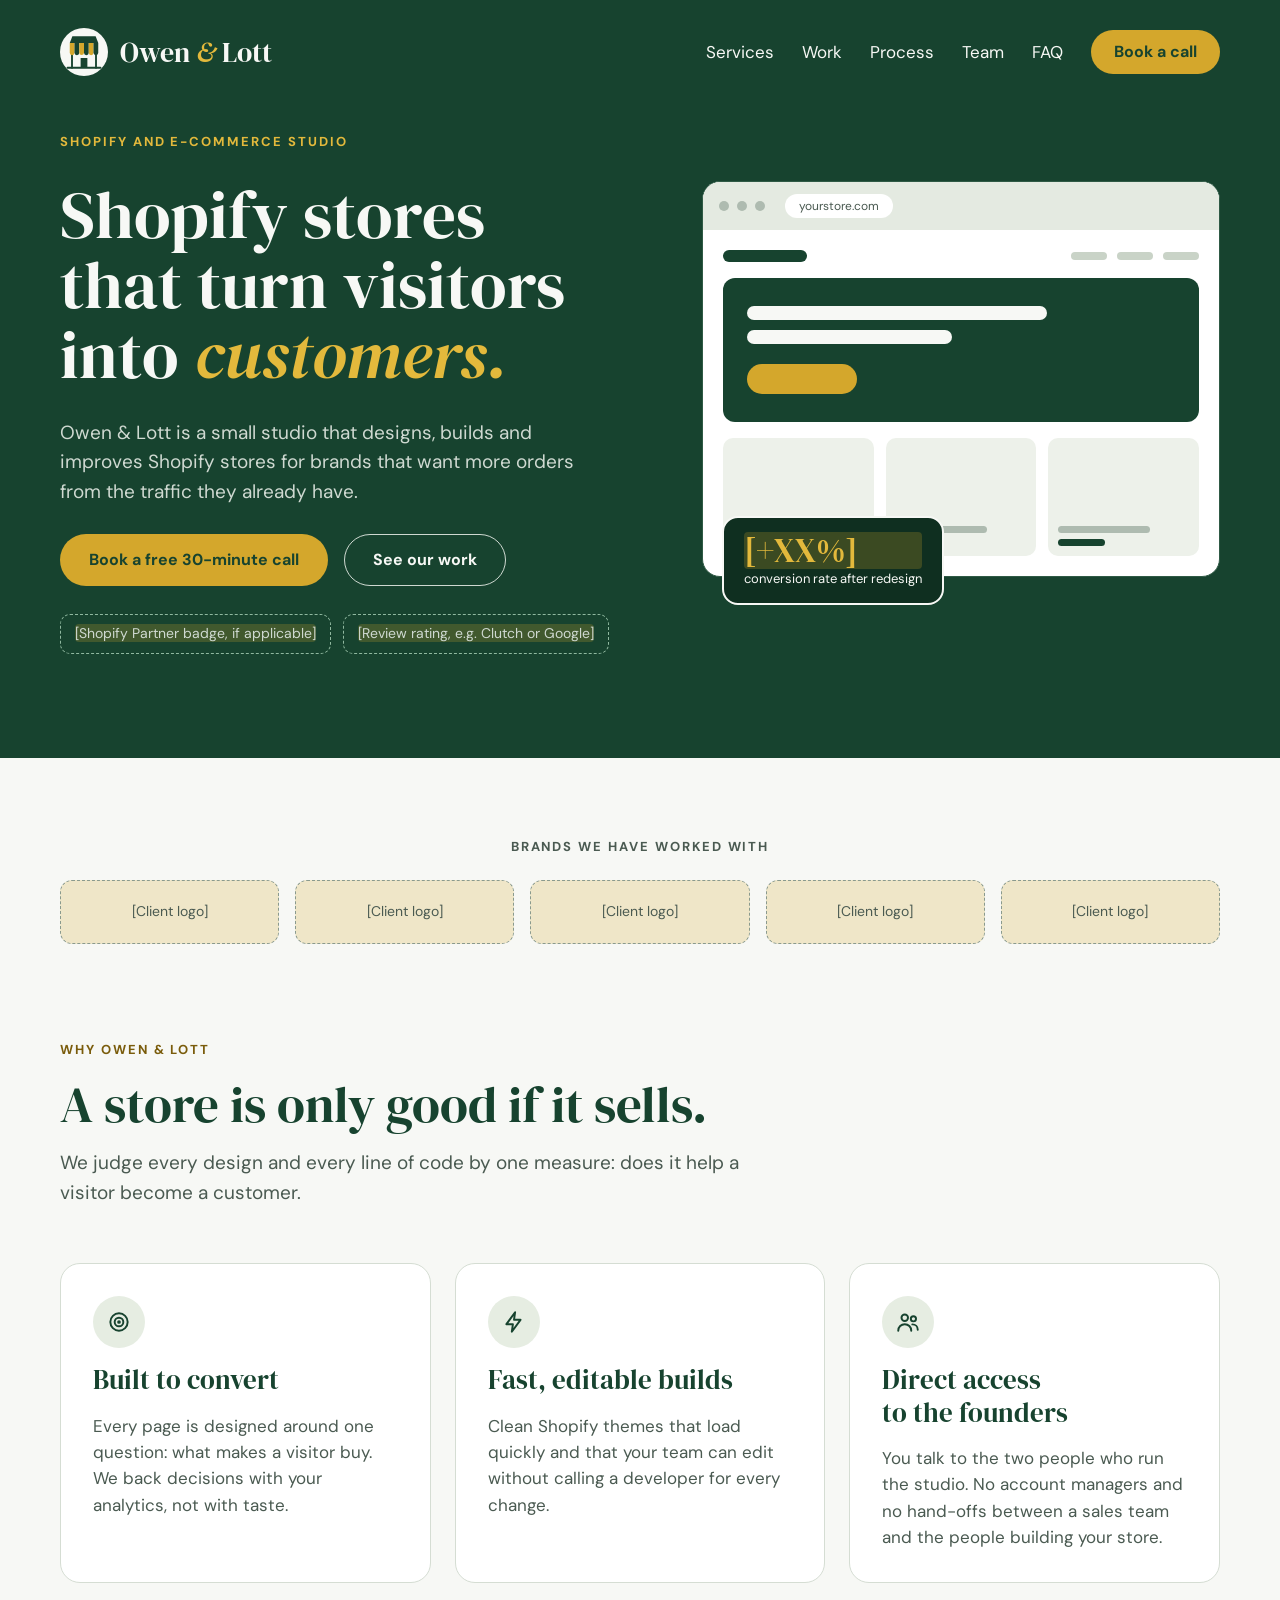
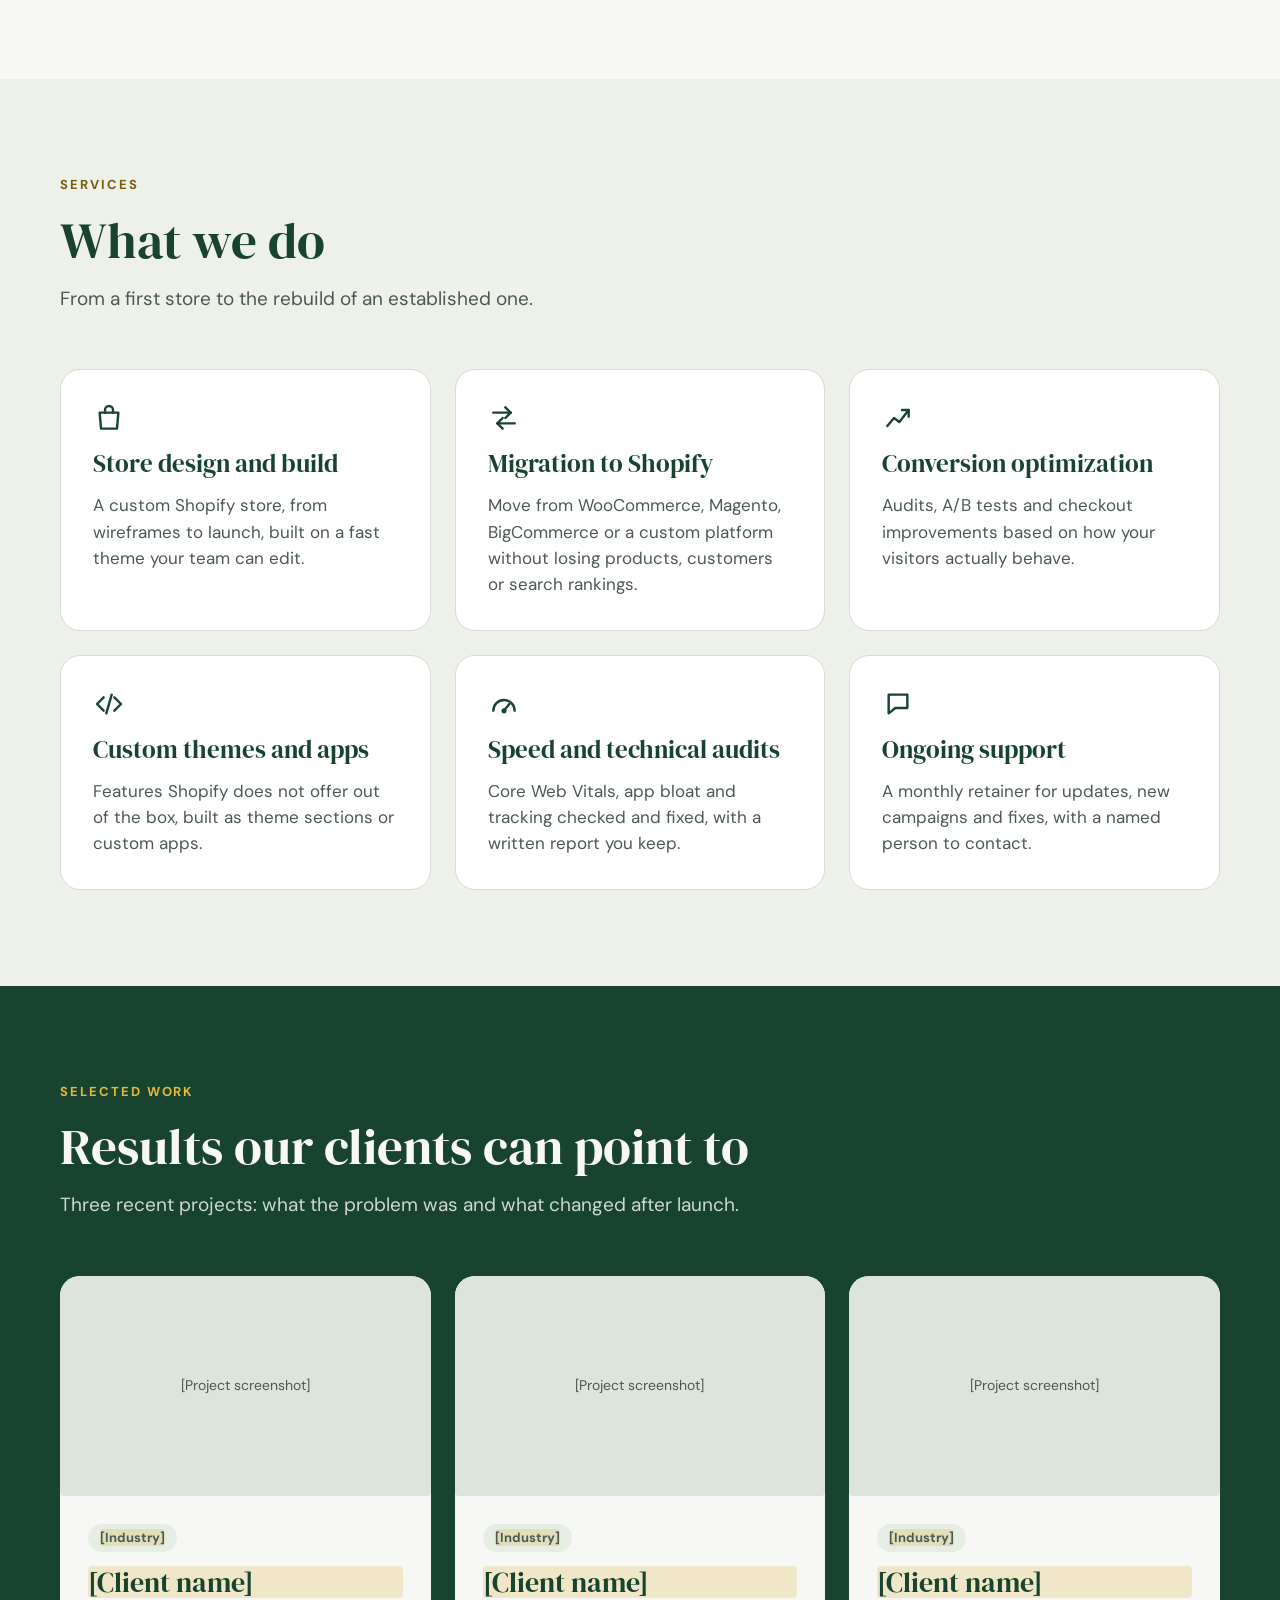
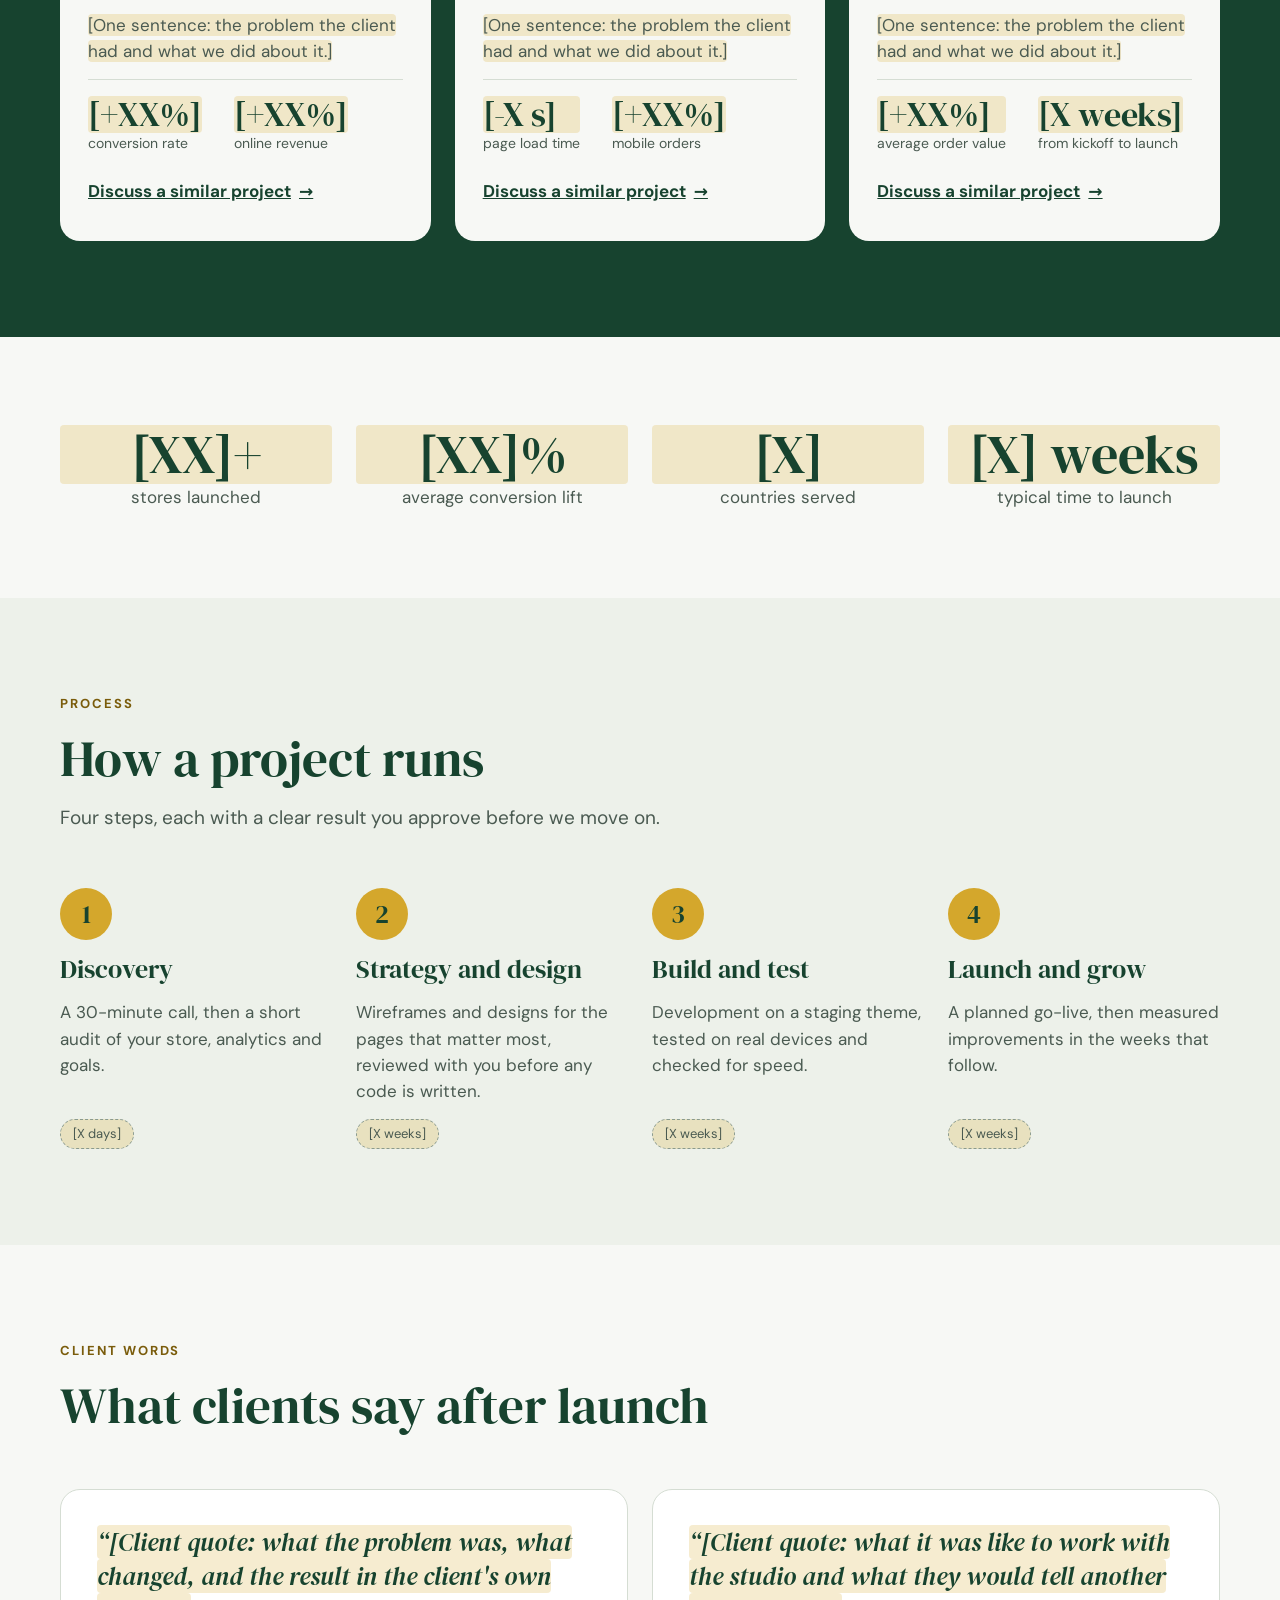
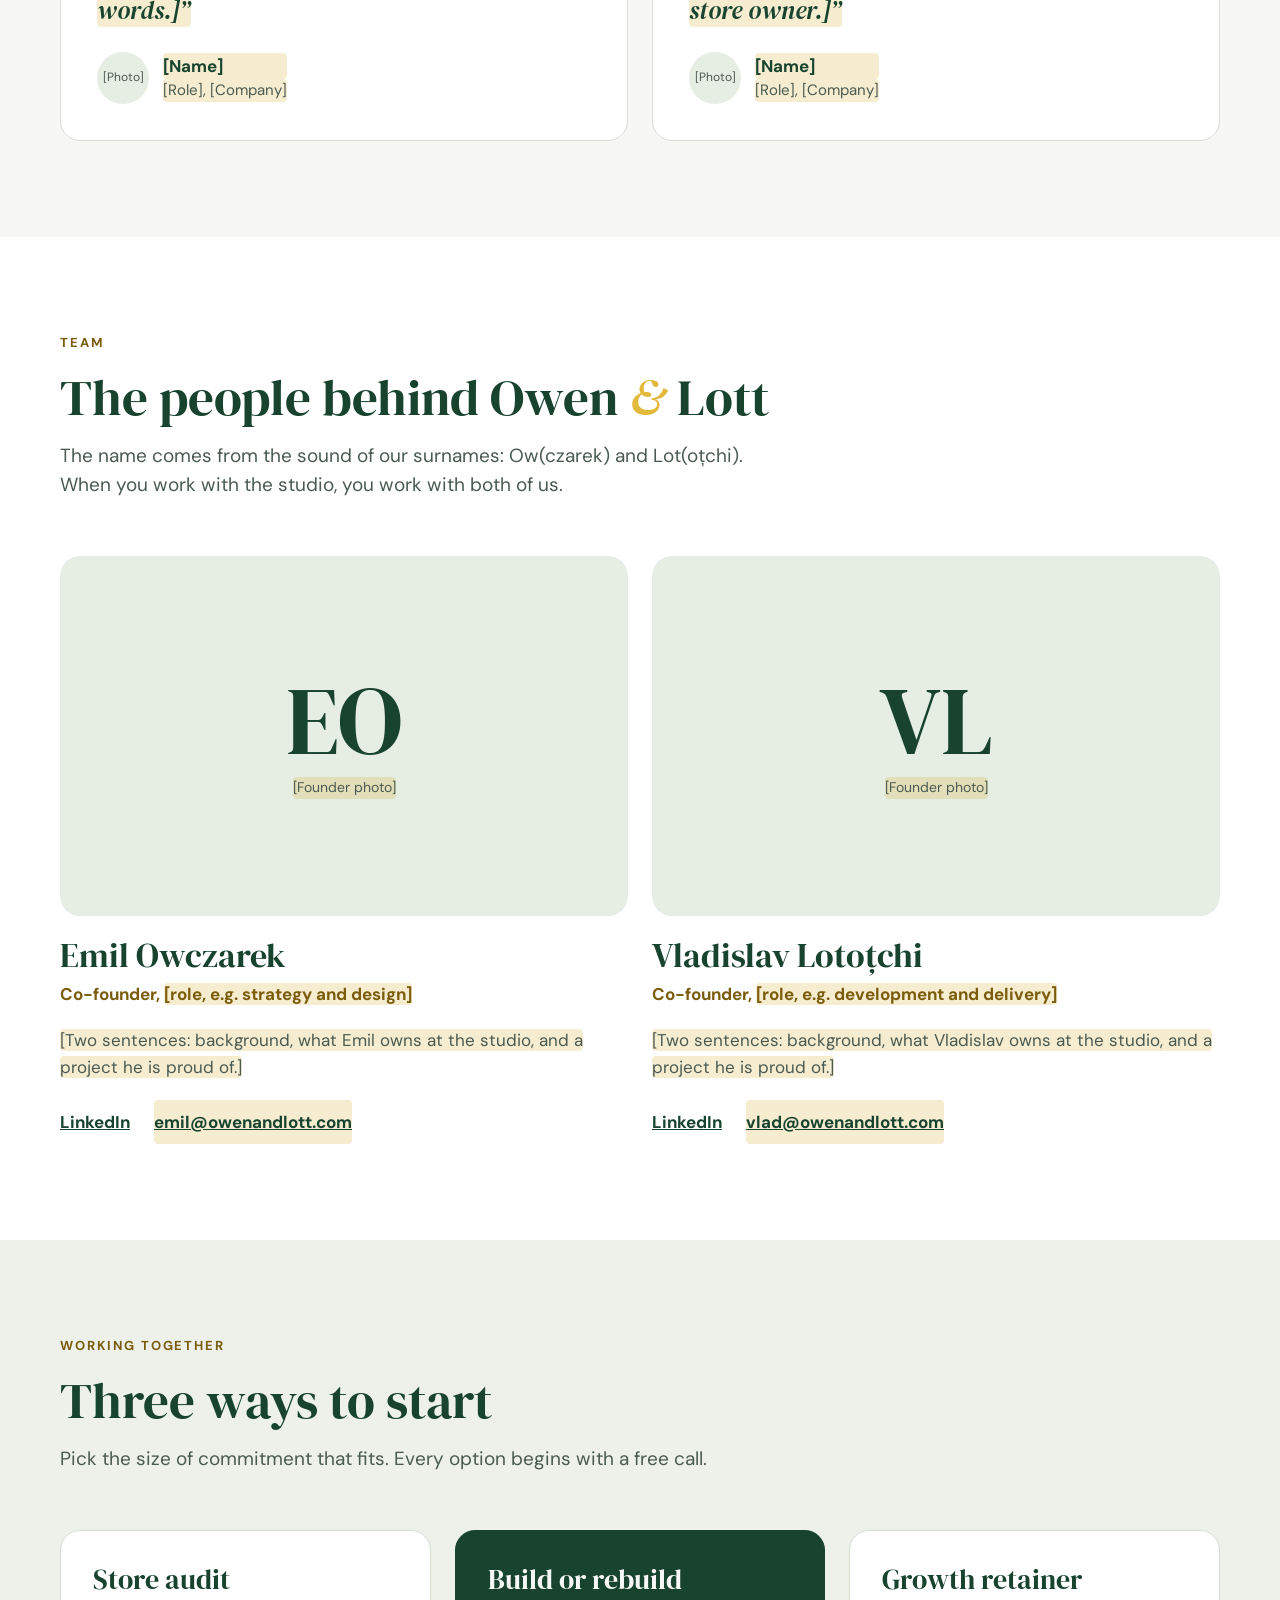
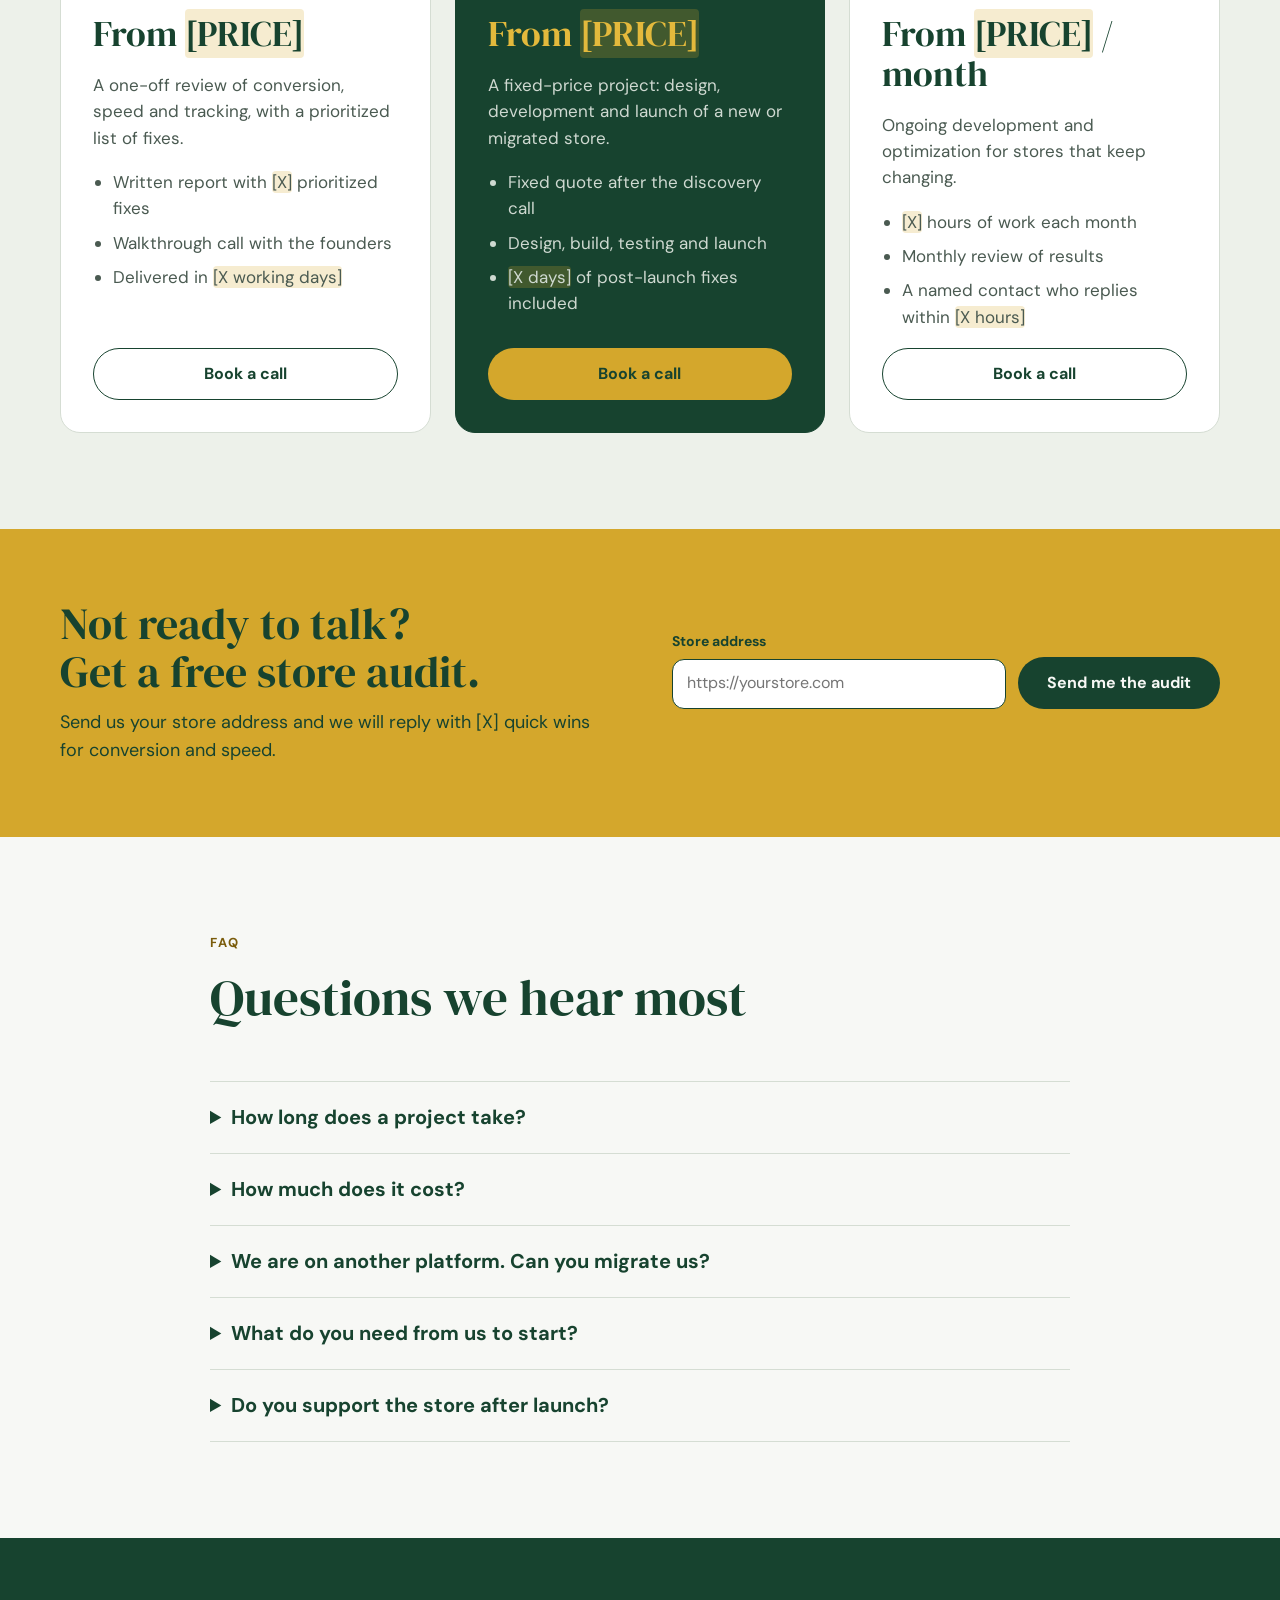
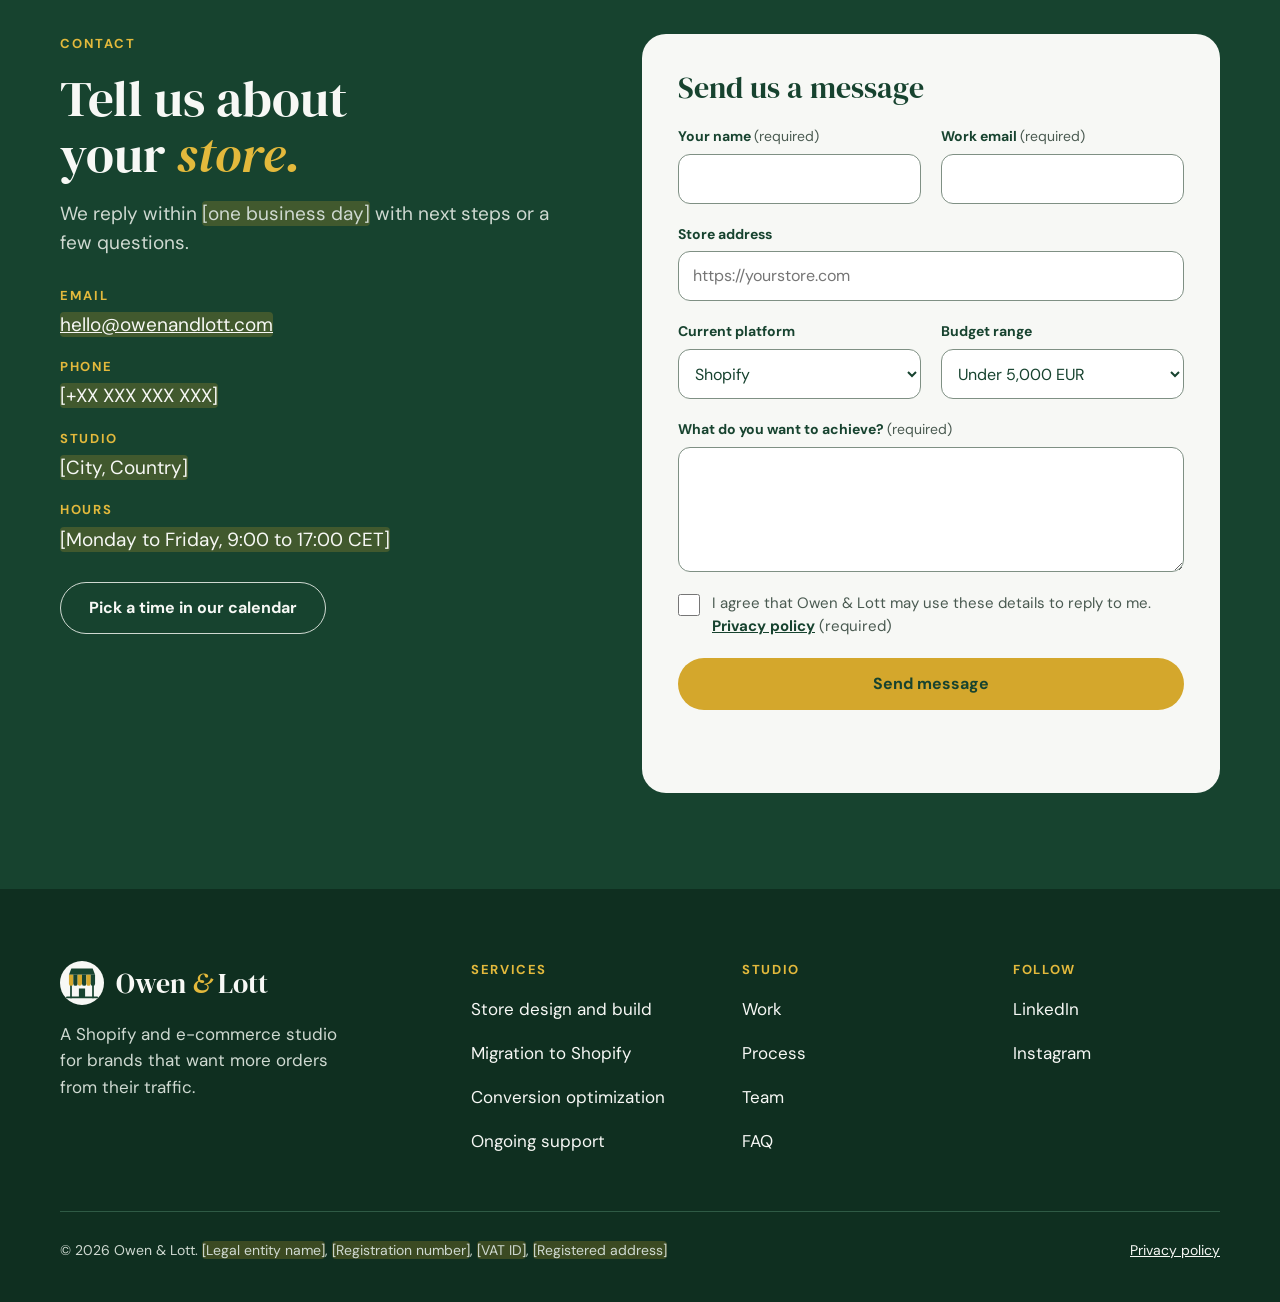
<file: index.html>
<!doctype html>
<html lang="en">
<head>
  <meta charset="utf-8">
  <meta name="viewport" content="width=device-width, initial-scale=1">
  <title>Owen &amp; Lott | Shopify and E-commerce Studio</title>
  <meta name="description" content="Owen &amp; Lott designs, builds and improves Shopify stores for brands that want more orders from the traffic they already have. Book a free call.">
  <link rel="canonical" href="https://owenandlott.com/">
  <meta name="robots" content="index, follow, max-image-preview:large">
  <meta name="theme-color" content="#17432f">

  <!-- Critical fonts: the hero headline and body text -->
  <link rel="preload" href="assets/fonts/dm-serif-display-latin-400-normal.woff2" as="font" type="font/woff2" crossorigin>
  <link rel="preload" href="assets/fonts/dm-serif-display-latin-400-italic.woff2" as="font" type="font/woff2" crossorigin>
  <link rel="preload" href="assets/fonts/dm-sans-latin-wght-normal.woff2" as="font" type="font/woff2" crossorigin>
  <link rel="stylesheet" href="css/styles.css">

  <link rel="icon" href="assets/favicon.svg" type="image/svg+xml">
  <link rel="icon" href="assets/favicon-32.png" sizes="32x32" type="image/png">
  <link rel="apple-touch-icon" href="assets/apple-touch-icon.png">
  <link rel="manifest" href="site.webmanifest">

  <meta property="og:type" content="website">
  <meta property="og:site_name" content="Owen &amp; Lott">
  <meta property="og:title" content="Owen &amp; Lott | Shopify and E-commerce Studio">
  <meta property="og:description" content="We design, build and improve Shopify stores for brands that want more orders from the traffic they already have.">
  <meta property="og:url" content="https://owenandlott.com/">
  <meta property="og:image" content="https://owenandlott.com/assets/og-image.png">
  <meta property="og:image:width" content="1200">
  <meta property="og:image:height" content="630">
  <meta property="og:image:alt" content="Owen &amp; Lott logo with a striped shop awning on a dark green background">
  <meta name="twitter:card" content="summary_large_image">

  <script type="application/ld+json">
  {
    "@context": "https://schema.org",
    "@graph": [
      {
        "@type": "WebSite",
        "@id": "https://owenandlott.com/#website",
        "url": "https://owenandlott.com/",
        "name": "Owen & Lott",
        "inLanguage": "en"
      },
      {
        "@type": "ProfessionalService",
        "@id": "https://owenandlott.com/#organization",
        "name": "Owen & Lott",
        "url": "https://owenandlott.com/",
        "logo": "https://owenandlott.com/assets/icon-512.png",
        "image": "https://owenandlott.com/assets/og-image.png",
        "description": "A Shopify and e-commerce studio that designs, builds and improves online stores.",
        "serviceType": [
          "Shopify store design and development",
          "Migration to Shopify",
          "Conversion rate optimization",
          "Custom Shopify theme and app development",
          "Website speed and technical audits",
          "Ongoing Shopify support"
        ],
        "founder": [
          { "@type": "Person", "name": "Emil Owczarek" },
          { "@type": "Person", "name": "Vladislav Lotoțchi" }
        ]
      }
    ]
  }
  </script>
</head>
<body id="top">
  <a class="skip-link" href="#main">Skip to main content</a>

  <!-- Icon sprite: referenced with <use href="#id"> to avoid repeating paths -->
  <svg class="sprite" xmlns="http://www.w3.org/2000/svg" width="0" height="0" aria-hidden="true" focusable="false">
    <symbol id="logo-mark" viewBox="-64 -64 128 128">
      <circle r="64" fill="#f7f8f5"/>
      <g transform="translate(0 2)">
        <path d="M-32 0 V40 M32 0 V40" fill="none" stroke="#17432f" stroke-width="5" stroke-linecap="round"/>
        <rect x="-9" y="14" width="18" height="26" fill="#17432f"/>
        <path d="M-44 40 H44" fill="none" stroke="#17432f" stroke-width="5" stroke-linecap="round"/>
        <path d="M-38 -26 L-31 -44 L31 -44 L38 -26 Z" fill="#17432f"/>
        <path d="M-38 -26 L-25.33 -26 L-25.33 0 A6.335 6.335 0 0 1 -38 0 Z" fill="#d4a72c"/>
        <path d="M-25.33 -26 L-12.66 -26 L-12.66 0 A6.335 6.335 0 0 1 -25.33 0 Z" fill="#17432f"/>
        <path d="M-12.66 -26 L0 -26 L0 0 A6.335 6.335 0 0 1 -12.66 0 Z" fill="#d4a72c"/>
        <path d="M0 -26 L12.67 -26 L12.67 0 A6.335 6.335 0 0 1 0 0 Z" fill="#17432f"/>
        <path d="M12.67 -26 L25.34 -26 L25.34 0 A6.335 6.335 0 0 1 12.67 0 Z" fill="#d4a72c"/>
        <path d="M25.34 -26 L38 -26 L38 0 A6.33 6.33 0 0 1 25.34 0 Z" fill="#17432f"/>
      </g>
    </symbol>
    <symbol id="i-target" viewBox="0 0 24 24"><g fill="none" stroke="currentColor" stroke-width="1.8" stroke-linecap="round" stroke-linejoin="round"><circle cx="12" cy="12" r="8"/><circle cx="12" cy="12" r="4"/><circle cx="12" cy="12" r="0.8"/></g></symbol>
    <symbol id="i-bolt" viewBox="0 0 24 24"><g fill="none" stroke="currentColor" stroke-width="1.8" stroke-linecap="round" stroke-linejoin="round"><path d="M13 3L5 14h6l-1 7 8-11h-6l1-7z"/></g></symbol>
    <symbol id="i-people" viewBox="0 0 24 24"><g fill="none" stroke="currentColor" stroke-width="1.8" stroke-linecap="round" stroke-linejoin="round"><circle cx="9" cy="8" r="3"/><path d="M3 20c0-3.5 2.7-6 6-6s6 2.5 6 6"/><circle cx="17" cy="9" r="2.4"/><path d="M16 14.2c3 0 5 2 5 5"/></g></symbol>
    <symbol id="i-bag" viewBox="0 0 24 24"><g fill="none" stroke="currentColor" stroke-width="1.8" stroke-linecap="round" stroke-linejoin="round"><path d="M5 8h14l-1 12H6L5 8z"/><path d="M9 8V6a3 3 0 0 1 6 0v2"/></g></symbol>
    <symbol id="i-migrate" viewBox="0 0 24 24"><g fill="none" stroke="currentColor" stroke-width="1.8" stroke-linecap="round" stroke-linejoin="round"><path d="M4 8h13"/><path d="M13 4l4 4-4 4"/><path d="M20 16H7"/><path d="M11 12l-4 4 4 4"/></g></symbol>
    <symbol id="i-trend" viewBox="0 0 24 24"><g fill="none" stroke="currentColor" stroke-width="1.8" stroke-linecap="round" stroke-linejoin="round"><path d="M4 18l5-6 4 3 7-9"/><path d="M15 6h5v5"/></g></symbol>
    <symbol id="i-code" viewBox="0 0 24 24"><g fill="none" stroke="currentColor" stroke-width="1.8" stroke-linecap="round" stroke-linejoin="round"><path d="M8 7l-5 5 5 5"/><path d="M16 7l5 5-5 5"/><path d="M14 5l-4 14"/></g></symbol>
    <symbol id="i-gauge" viewBox="0 0 24 24"><g fill="none" stroke="currentColor" stroke-width="1.8" stroke-linecap="round" stroke-linejoin="round"><path d="M4 17a8 8 0 1 1 16 0"/><path d="M12 17l4-5"/><circle cx="12" cy="17" r="1"/></g></symbol>
    <symbol id="i-chat" viewBox="0 0 24 24"><g fill="none" stroke="currentColor" stroke-width="1.8" stroke-linecap="round" stroke-linejoin="round"><path d="M5 5h14v10H10l-5 4V5z"/></g></symbol>
  </svg>

  <header class="site-header">
    <div class="wrap site-header__inner">
      <a class="brand" href="#top">
        <svg width="48" height="48" aria-hidden="true" focusable="false"><use href="#logo-mark"></use></svg>
        <span class="brand__name">Owen <span class="amp">&amp;</span> Lott</span>
      </a>
      <nav aria-label="Main">
        <ul class="nav" role="list">
          <li><a href="#services">Services</a></li>
          <li><a href="#work">Work</a></li>
          <li><a href="#process">Process</a></li>
          <li><a href="#team">Team</a></li>
          <li><a href="#faq">FAQ</a></li>
          <li><a class="btn btn--small" href="#contact">Book a call</a></li>
        </ul>
      </nav>
    </div>
  </header>

  <main id="main">

    <section class="hero" aria-labelledby="hero-title">
      <div class="wrap hero__inner">
        <div class="hero__copy">
          <p class="eyebrow">Shopify and e-commerce studio</p>
          <h1 id="hero-title">Shopify stores that turn visitors into <span class="amp">customers.</span></h1>
          <p class="hero__lead">Owen &amp; Lott is a small studio that designs, builds and improves Shopify stores for brands that want more orders from the traffic they already have.</p>
          <div class="actions">
            <a class="btn" href="#contact">Book a free 30-minute call</a>
            <a class="btn btn--light" href="#work">See our work</a>
          </div>
          <ul class="chips" role="list">
            <li><span class="ph">[Shopify Partner badge, if applicable]</span></li>
            <li><span class="ph">[Review rating, e.g. Clutch or Google]</span></li>
          </ul>
        </div>
        <div class="hero__visual">
          <!-- Decorative storefront illustration, built in CSS so it costs no image request -->
          <div class="mock" aria-hidden="true">
            <div class="mock__bar">
              <span class="mock__dot"></span><span class="mock__dot"></span><span class="mock__dot"></span>
              <span class="mock__url">yourstore.com</span>
            </div>
            <div class="mock__body">
              <div class="mock__nav">
                <span class="mock__logo"></span>
                <span class="mock__links"><span></span><span></span><span></span></span>
              </div>
              <div class="mock__hero">
                <span class="mock__line mock__line--1"></span>
                <span class="mock__line mock__line--2"></span>
                <span class="mock__btn"></span>
              </div>
              <div class="mock__tiles">
                <span class="mock__tile"></span><span class="mock__tile"></span><span class="mock__tile"></span>
              </div>
            </div>
          </div>
          <p class="hero__stat"><strong class="ph">[+XX%]</strong><span>conversion rate after redesign</span></p>
        </div>
      </div>
    </section>

    <section class="clients" aria-labelledby="clients-title">
      <div class="wrap">
        <h2 id="clients-title">Brands we have worked with</h2>
        <ul class="logos" role="list">
          <!-- Replace each item with a logo: <li><img src="assets/clients/name.svg" width="120" height="40" alt="Client name" loading="lazy" decoding="async"></li> -->
          <li class="ph">[Client logo]</li>
          <li class="ph">[Client logo]</li>
          <li class="ph">[Client logo]</li>
          <li class="ph">[Client logo]</li>
          <li class="ph">[Client logo]</li>
        </ul>
      </div>
    </section>

    <section class="section section--flush-top" id="why" aria-labelledby="why-title">
      <div class="wrap">
        <div class="section-head">
          <p class="eyebrow">Why Owen &amp; Lott</p>
          <h2 id="why-title">A store is only good if it sells.</h2>
          <p class="lead">We judge every design and every line of code by one measure: does it help a visitor become a customer.</p>
        </div>
        <div class="grid">
          <article class="card card--lg">
            <span class="icon-badge"><svg class="icon" width="26" height="26" aria-hidden="true" focusable="false"><use href="#i-target"></use></svg></span>
            <h3>Built to convert</h3>
            <p>Every page is designed around one question: what makes a visitor buy. We back decisions with your analytics, not with taste.</p>
          </article>
          <article class="card card--lg">
            <span class="icon-badge"><svg class="icon" width="26" height="26" aria-hidden="true" focusable="false"><use href="#i-bolt"></use></svg></span>
            <h3>Fast, editable builds</h3>
            <p>Clean Shopify themes that load quickly and that your team can edit without calling a developer for every change.</p>
          </article>
          <article class="card card--lg">
            <span class="icon-badge"><svg class="icon" width="26" height="26" aria-hidden="true" focusable="false"><use href="#i-people"></use></svg></span>
            <h3>Direct access to the founders</h3>
            <p>You talk to the two people who run the studio. No account managers and no hand-offs between a sales team and the people building your store.</p>
          </article>
        </div>
      </div>
    </section>

    <section class="section section--tint" id="services" aria-labelledby="services-title">
      <div class="wrap">
        <div class="section-head">
          <p class="eyebrow">Services</p>
          <h2 id="services-title">What we do</h2>
          <p class="lead">From a first store to the rebuild of an established one.</p>
        </div>
        <ul class="grid" role="list">
          <li class="card">
            <svg class="icon" width="32" height="32" aria-hidden="true" focusable="false"><use href="#i-bag"></use></svg>
            <h3>Store design and build</h3>
            <p>A custom Shopify store, from wireframes to launch, built on a fast theme your team can edit.</p>
          </li>
          <li class="card">
            <svg class="icon" width="32" height="32" aria-hidden="true" focusable="false"><use href="#i-migrate"></use></svg>
            <h3>Migration to Shopify</h3>
            <p>Move from WooCommerce, Magento, BigCommerce or a custom platform without losing products, customers or search rankings.</p>
          </li>
          <li class="card">
            <svg class="icon" width="32" height="32" aria-hidden="true" focusable="false"><use href="#i-trend"></use></svg>
            <h3>Conversion optimization</h3>
            <p>Audits, A/B tests and checkout improvements based on how your visitors actually behave.</p>
          </li>
          <li class="card">
            <svg class="icon" width="32" height="32" aria-hidden="true" focusable="false"><use href="#i-code"></use></svg>
            <h3>Custom themes and apps</h3>
            <p>Features Shopify does not offer out of the box, built as theme sections or custom apps.</p>
          </li>
          <li class="card">
            <svg class="icon" width="32" height="32" aria-hidden="true" focusable="false"><use href="#i-gauge"></use></svg>
            <h3>Speed and technical audits</h3>
            <p>Core Web Vitals, app bloat and tracking checked and fixed, with a written report you keep.</p>
          </li>
          <li class="card">
            <svg class="icon" width="32" height="32" aria-hidden="true" focusable="false"><use href="#i-chat"></use></svg>
            <h3>Ongoing support</h3>
            <p>A monthly retainer for updates, new campaigns and fixes, with a named person to contact.</p>
          </li>
        </ul>
      </div>
    </section>

    <section class="section section--dark" id="work" aria-labelledby="work-title">
      <div class="wrap">
        <div class="section-head">
          <p class="eyebrow">Selected work</p>
          <h2 id="work-title">Results our clients can point to</h2>
          <p class="lead">Three recent projects: what the problem was and what changed after launch.</p>
        </div>
        <div class="grid">
          <article class="case">
            <!-- Replace the placeholder with: <img src="assets/cases/client-1.webp" width="720" height="440" alt="Screenshot of the [Client name] store" loading="lazy" decoding="async"> -->
            <div class="case__media ph">[Project screenshot]</div>
            <div class="case__body">
              <p class="tag"><span class="ph">[Industry]</span></p>
              <h3 class="ph">[Client name]</h3>
              <p><span class="ph">[One sentence: the problem the client had and what we did about it.]</span></p>
              <dl class="metrics">
                <div><dt>conversion rate</dt><dd class="ph">[+XX%]</dd></div>
                <div><dt>online revenue</dt><dd class="ph">[+XX%]</dd></div>
              </dl>
              <!-- When the case study page exists, link it here instead of the contact form -->
              <a class="case__link" href="#contact">Discuss a similar project <span aria-hidden="true">&rarr;</span></a>
            </div>
          </article>
          <article class="case">
            <div class="case__media ph">[Project screenshot]</div>
            <div class="case__body">
              <p class="tag"><span class="ph">[Industry]</span></p>
              <h3 class="ph">[Client name]</h3>
              <p><span class="ph">[One sentence: the problem the client had and what we did about it.]</span></p>
              <dl class="metrics">
                <div><dt>page load time</dt><dd class="ph">[-X s]</dd></div>
                <div><dt>mobile orders</dt><dd class="ph">[+XX%]</dd></div>
              </dl>
              <a class="case__link" href="#contact">Discuss a similar project <span aria-hidden="true">&rarr;</span></a>
            </div>
          </article>
          <article class="case">
            <div class="case__media ph">[Project screenshot]</div>
            <div class="case__body">
              <p class="tag"><span class="ph">[Industry]</span></p>
              <h3 class="ph">[Client name]</h3>
              <p><span class="ph">[One sentence: the problem the client had and what we did about it.]</span></p>
              <dl class="metrics">
                <div><dt>average order value</dt><dd class="ph">[+XX%]</dd></div>
                <div><dt>from kickoff to launch</dt><dd class="ph">[X weeks]</dd></div>
              </dl>
              <a class="case__link" href="#contact">Discuss a similar project <span aria-hidden="true">&rarr;</span></a>
            </div>
          </article>
        </div>
      </div>
    </section>

    <section class="section section--compact" aria-labelledby="numbers-title">
      <div class="wrap">
        <h2 id="numbers-title" class="vh">The studio in numbers</h2>
        <dl class="stats">
          <div><dt>stores launched</dt><dd class="ph">[XX]+</dd></div>
          <div><dt>average conversion lift</dt><dd class="ph">[XX]%</dd></div>
          <div><dt>countries served</dt><dd class="ph">[X]</dd></div>
          <div><dt>typical time to launch</dt><dd class="ph">[X] weeks</dd></div>
        </dl>
      </div>
    </section>

    <section class="section section--tint" id="process" aria-labelledby="process-title">
      <div class="wrap">
        <div class="section-head">
          <p class="eyebrow">Process</p>
          <h2 id="process-title">How a project runs</h2>
          <p class="lead">Four steps, each with a clear result you approve before we move on.</p>
        </div>
        <ol class="grid grid--4" role="list">
          <li class="step">
            <span class="step__num" aria-hidden="true">1</span>
            <h3>Discovery</h3>
            <p>A 30-minute call, then a short audit of your store, analytics and goals.</p>
            <p class="chip ph">[X days]</p>
          </li>
          <li class="step">
            <span class="step__num" aria-hidden="true">2</span>
            <h3>Strategy and design</h3>
            <p>Wireframes and designs for the pages that matter most, reviewed with you before any code is written.</p>
            <p class="chip ph">[X weeks]</p>
          </li>
          <li class="step">
            <span class="step__num" aria-hidden="true">3</span>
            <h3>Build and test</h3>
            <p>Development on a staging theme, tested on real devices and checked for speed.</p>
            <p class="chip ph">[X weeks]</p>
          </li>
          <li class="step">
            <span class="step__num" aria-hidden="true">4</span>
            <h3>Launch and grow</h3>
            <p>A planned go-live, then measured improvements in the weeks that follow.</p>
            <p class="chip ph">[X weeks]</p>
          </li>
        </ol>
      </div>
    </section>

    <section class="section" aria-labelledby="clients-say-title">
      <div class="wrap">
        <div class="section-head">
          <p class="eyebrow">Client words</p>
          <h2 id="clients-say-title">What clients say after launch</h2>
        </div>
        <div class="grid grid--2">
          <figure class="quote">
            <blockquote><p><span class="ph">&ldquo;[Client quote: what the problem was, what changed, and the result in the client's own words.]&rdquo;</span></p></blockquote>
            <figcaption>
              <span class="avatar" aria-hidden="true">[Photo]</span>
              <span class="quote__who"><strong class="ph">[Name]</strong><span class="ph">[Role], [Company]</span></span>
            </figcaption>
          </figure>
          <figure class="quote">
            <blockquote><p><span class="ph">&ldquo;[Client quote: what it was like to work with the studio and what they would tell another store owner.]&rdquo;</span></p></blockquote>
            <figcaption>
              <span class="avatar" aria-hidden="true">[Photo]</span>
              <span class="quote__who"><strong class="ph">[Name]</strong><span class="ph">[Role], [Company]</span></span>
            </figcaption>
          </figure>
        </div>
      </div>
    </section>

    <section class="section section--white" id="team" aria-labelledby="team-title">
      <div class="wrap">
        <div class="section-head">
          <p class="eyebrow">Team</p>
          <h2 id="team-title">The people behind Owen <span class="amp">&amp;</span> Lott</h2>
          <p class="lead">The name comes from the sound of our surnames: Ow(czarek) and Lot(oțchi). When you work with the studio, you work with both of us.</p>
        </div>
        <div class="grid grid--2">
          <article class="person">
            <!-- Replace with: <img src="assets/team/emil-owczarek.webp" width="560" height="360" alt="Emil Owczarek" loading="lazy" decoding="async"> -->
            <div class="person__photo" aria-hidden="true">
              <span class="person__initials">EO</span>
              <small class="ph">[Founder photo]</small>
            </div>
            <div>
              <h3>Emil Owczarek</h3>
              <p class="person__role">Co-founder, <span class="ph">[role, e.g. strategy and design]</span></p>
            </div>
            <p class="person__bio"><span class="ph">[Two sentences: background, what Emil owns at the studio, and a project he is proud of.]</span></p>
            <ul class="links" role="list">
              <!-- TODO: replace with the real profile URL -->
              <li><a href="https://www.linkedin.com/in/your-profile/" rel="noopener noreferrer">LinkedIn<span class="vh"> profile of Emil Owczarek</span></a></li>
              <li><a href="mailto:emil@owenandlott.com" class="ph">emil@owenandlott.com</a></li>
            </ul>
          </article>
          <article class="person">
            <!-- Replace with: <img src="assets/team/vladislav-lototchi.webp" width="560" height="360" alt="Vladislav Lotoțchi" loading="lazy" decoding="async"> -->
            <div class="person__photo" aria-hidden="true">
              <span class="person__initials">VL</span>
              <small class="ph">[Founder photo]</small>
            </div>
            <div>
              <h3>Vladislav Lotoțchi</h3>
              <p class="person__role">Co-founder, <span class="ph">[role, e.g. development and delivery]</span></p>
            </div>
            <p class="person__bio"><span class="ph">[Two sentences: background, what Vladislav owns at the studio, and a project he is proud of.]</span></p>
            <ul class="links" role="list">
              <!-- TODO: replace with the real profile URL -->
              <li><a href="https://www.linkedin.com/in/your-profile/" rel="noopener noreferrer">LinkedIn<span class="vh"> profile of Vladislav Lotoțchi</span></a></li>
              <li><a href="mailto:vlad@owenandlott.com" class="ph">vlad@owenandlott.com</a></li>
            </ul>
          </article>
        </div>
      </div>
    </section>

    <section class="section section--tint" aria-labelledby="plans-title">
      <div class="wrap">
        <div class="section-head">
          <p class="eyebrow">Working together</p>
          <h2 id="plans-title">Three ways to start</h2>
          <p class="lead">Pick the size of commitment that fits. Every option begins with a free call.</p>
        </div>
        <div class="grid">
          <article class="plan">
            <h3>Store audit</h3>
            <p class="plan__price">From <span class="ph">[PRICE]</span></p>
            <p class="plan__desc">A one-off review of conversion, speed and tracking, with a prioritized list of fixes.</p>
            <ul class="plan__list">
              <li>Written report with <span class="ph">[X]</span> prioritized fixes</li>
              <li>Walkthrough call with the founders</li>
              <li>Delivered in <span class="ph">[X working days]</span></li>
            </ul>
            <a class="btn btn--outline" href="#contact">Book a call</a>
          </article>
          <article class="plan plan--featured">
            <h3>Build or rebuild</h3>
            <p class="plan__price">From <span class="ph">[PRICE]</span></p>
            <p class="plan__desc">A fixed-price project: design, development and launch of a new or migrated store.</p>
            <ul class="plan__list">
              <li>Fixed quote after the discovery call</li>
              <li>Design, build, testing and launch</li>
              <li><span class="ph">[X days]</span> of post-launch fixes included</li>
            </ul>
            <a class="btn" href="#contact">Book a call</a>
          </article>
          <article class="plan">
            <h3>Growth retainer</h3>
            <p class="plan__price">From <span class="ph">[PRICE]</span> / month</p>
            <p class="plan__desc">Ongoing development and optimization for stores that keep changing.</p>
            <ul class="plan__list">
              <li><span class="ph">[X]</span> hours of work each month</li>
              <li>Monthly review of results</li>
              <li>A named contact who replies within <span class="ph">[X hours]</span></li>
            </ul>
            <a class="btn btn--outline" href="#contact">Book a call</a>
          </article>
        </div>
      </div>
    </section>

    <section class="audit" aria-labelledby="audit-title">
      <div class="wrap audit__inner">
        <div class="audit__copy">
          <h2 id="audit-title">Not ready to talk? Get a free store audit.</h2>
          <p>Send us your store address and we will reply with <span class="ph">[X]</span> quick wins for conversion and speed.</p>
        </div>
        <form class="audit__form" action="https://formspree.io/f/YOUR_FORM_ID" method="post" data-enhance>
          <input type="hidden" name="_subject" value="Free store audit request">
          <input type="hidden" name="source" value="free-audit">
          <div class="hp" aria-hidden="true"><label>Leave this field empty<input type="text" name="_gotcha" tabindex="-1" autocomplete="off"></label></div>
          <div class="audit__row">
            <div class="field">
              <label for="audit-url">Store address</label>
              <input class="input" id="audit-url" name="store_url" type="url" inputmode="url" autocomplete="url" placeholder="https://yourstore.com" required>
            </div>
            <button class="btn btn--dark" type="submit">Send me the audit</button>
          </div>
          <p class="form-status" role="status" data-status></p>
        </form>
      </div>
    </section>

    <section class="section" id="faq" aria-labelledby="faq-title">
      <div class="faq">
        <div class="section-head">
          <p class="eyebrow">FAQ</p>
          <h2 id="faq-title">Questions we hear most</h2>
        </div>
        <div class="faq__list">
          <details>
            <summary>How long does a project take?</summary>
            <p>Most projects take <span class="ph">[X to Y weeks]</span>, depending on the number of pages, custom features and how quickly we get feedback from you.</p>
          </details>
          <details>
            <summary>How much does it cost?</summary>
            <p>It depends on scope. Our packages start from <span class="ph">[PRICE]</span>, and you get a fixed quote after the discovery call.</p>
          </details>
          <details>
            <summary>We are on another platform. Can you migrate us?</summary>
            <p>Yes. We migrate products, customers, orders and redirects from WooCommerce, Magento, BigCommerce and custom platforms.</p>
          </details>
          <details>
            <summary>What do you need from us to start?</summary>
            <p>Access to your current store and analytics, your brand assets, and one person on your side who can approve decisions.</p>
          </details>
          <details>
            <summary>Do you support the store after launch?</summary>
            <p>Yes. Every project includes <span class="ph">[X days]</span> of post-launch fixes, and you can continue with a monthly retainer.</p>
          </details>
        </div>
      </div>
    </section>

    <section class="contact" id="contact" aria-labelledby="contact-title">
      <div class="wrap contact__inner">
        <div class="contact__info">
          <div class="contact__intro">
            <p class="eyebrow">Contact</p>
            <h2 id="contact-title">Tell us about your <span class="amp">store.</span></h2>
            <p class="lead">We reply within <span class="ph">[one business day]</span> with next steps or a few questions.</p>
          </div>
          <address>
            <dl class="contact__list">
              <div><dt>Email</dt><dd><a class="ph" href="mailto:hello@owenandlott.com">hello@owenandlott.com</a></dd></div>
              <div><dt>Phone</dt><dd><span class="ph">[+XX XXX XXX XXX]</span></dd></div>
              <div><dt>Studio</dt><dd><span class="ph">[City, Country]</span></dd></div>
              <div><dt>Hours</dt><dd><span class="ph">[Monday to Friday, 9:00 to 17:00 CET]</span></dd></div>
            </dl>
          </address>
          <div>
            <!-- TODO: replace with the real booking link (Cal.com, Calendly, Google Calendar) -->
            <a class="btn btn--light" href="https://cal.com/your-link" rel="noopener noreferrer">Pick a time in our calendar</a>
          </div>
        </div>

        <form class="form-card" action="https://formspree.io/f/YOUR_FORM_ID" method="post" data-enhance>
          <h3>Send us a message</h3>
          <input type="hidden" name="_subject" value="New message from the website">
          <input type="hidden" name="source" value="contact-form">
          <div class="hp" aria-hidden="true"><label>Leave this field empty<input type="text" name="_gotcha" tabindex="-1" autocomplete="off"></label></div>
          <div class="form-row">
            <div class="field">
              <label for="f-name">Your name <span class="field__req">(required)</span></label>
              <input class="input" id="f-name" name="name" type="text" autocomplete="name" required>
            </div>
            <div class="field">
              <label for="f-email">Work email <span class="field__req">(required)</span></label>
              <input class="input" id="f-email" name="email" type="email" autocomplete="email" required>
            </div>
          </div>
          <div class="field">
            <label for="f-store">Store address</label>
            <input class="input" id="f-store" name="store_url" type="url" inputmode="url" autocomplete="url" placeholder="https://yourstore.com">
          </div>
          <div class="form-row">
            <div class="field">
              <label for="f-platform">Current platform</label>
              <select class="input" id="f-platform" name="platform">
                <option>Shopify</option>
                <option>WooCommerce</option>
                <option>Magento</option>
                <option>BigCommerce</option>
                <option>Other</option>
                <option>No store yet</option>
              </select>
            </div>
            <div class="field">
              <label for="f-budget">Budget range</label>
              <!-- TODO: adjust the ranges and currency to your pricing -->
              <select class="input" id="f-budget" name="budget">
                <option>Under 5,000 EUR</option>
                <option>5,000 to 15,000 EUR</option>
                <option>15,000 to 40,000 EUR</option>
                <option>Over 40,000 EUR</option>
                <option>Not sure yet</option>
              </select>
            </div>
          </div>
          <div class="field">
            <label for="f-message">What do you want to achieve? <span class="field__req">(required)</span></label>
            <textarea class="input" id="f-message" name="message" rows="4" required></textarea>
          </div>
          <div class="consent">
            <input id="f-consent" name="consent" type="checkbox" value="yes" required>
            <label for="f-consent">I agree that Owen &amp; Lott may use these details to reply to me. <a href="privacy/">Privacy policy</a> <span class="field__req">(required)</span></label>
          </div>
          <button class="btn" type="submit">Send message</button>
          <p class="form-status" role="status" data-status></p>
        </form>
      </div>
    </section>

  </main>

  <footer class="site-footer">
    <div class="wrap footer__inner">
      <div class="footer__top">
        <div class="footer__brand">
          <a class="brand" href="#top">
            <svg width="44" height="44" aria-hidden="true" focusable="false"><use href="#logo-mark"></use></svg>
            <span class="brand__name">Owen <span class="amp">&amp;</span> Lott</span>
          </a>
          <p>A Shopify and e-commerce studio for brands that want more orders from their traffic.</p>
        </div>
        <nav class="footer__col" aria-labelledby="footer-services">
          <h2 class="footer-title" id="footer-services">Services</h2>
          <ul role="list">
            <li><a href="#services">Store design and build</a></li>
            <li><a href="#services">Migration to Shopify</a></li>
            <li><a href="#services">Conversion optimization</a></li>
            <li><a href="#services">Ongoing support</a></li>
          </ul>
        </nav>
        <nav class="footer__col" aria-labelledby="footer-studio">
          <h2 class="footer-title" id="footer-studio">Studio</h2>
          <ul role="list">
            <li><a href="#work">Work</a></li>
            <li><a href="#process">Process</a></li>
            <li><a href="#team">Team</a></li>
            <li><a href="#faq">FAQ</a></li>
          </ul>
        </nav>
        <div class="footer__col">
          <h2 class="footer-title" id="footer-follow">Follow</h2>
          <!-- TODO: replace with the real profile URLs -->
          <ul role="list" aria-labelledby="footer-follow">
            <li><a href="https://www.linkedin.com/company/your-company/" rel="noopener noreferrer">LinkedIn</a></li>
            <li><a href="https://www.instagram.com/your-handle/" rel="noopener noreferrer">Instagram</a></li>
          </ul>
        </div>
      </div>
      <div class="footer__legal">
        <p>&copy; 2026 Owen &amp; Lott. <span class="ph">[Legal entity name]</span>, <span class="ph">[Registration number]</span>, <span class="ph">[VAT ID]</span>, <span class="ph">[Registered address]</span></p>
        <p><a href="privacy/">Privacy policy</a></p>
      </div>
    </div>
  </footer>

  <script src="js/main.js" defer></script>
</body>
</html>
</file>
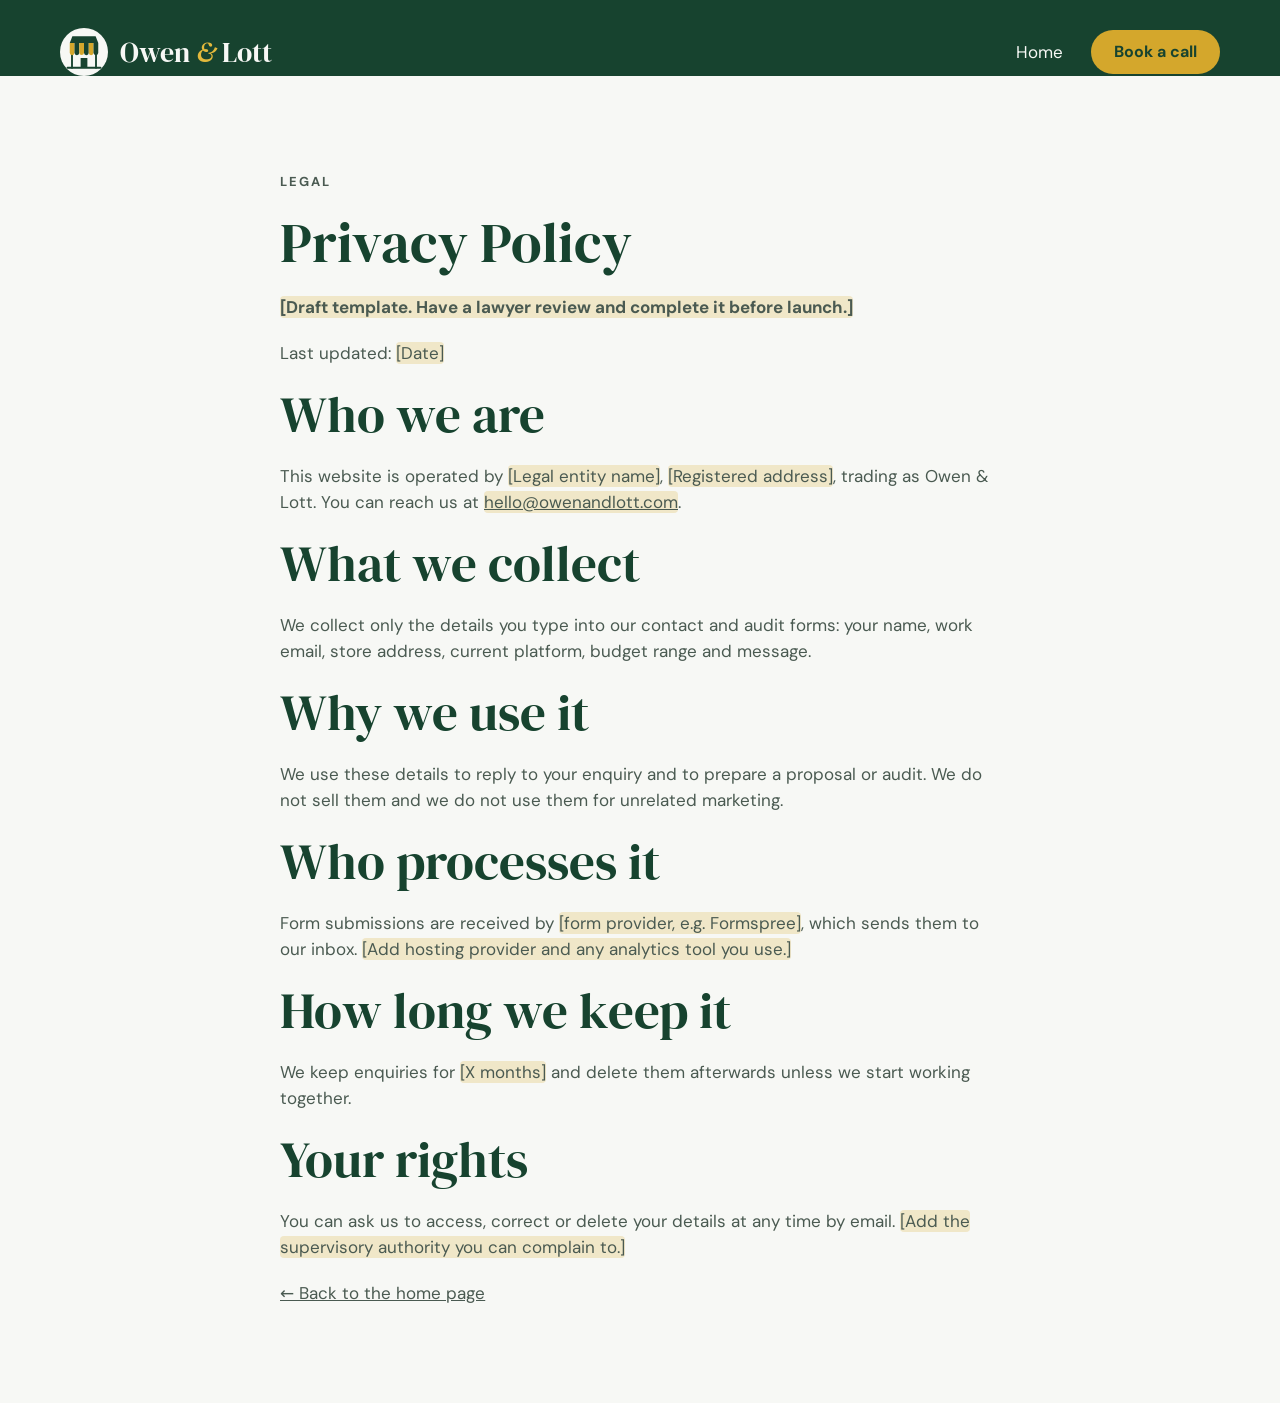
<file: privacy/index.html>
<!doctype html>
<html lang="en">
<head>
  <meta charset="utf-8">
  <meta name="viewport" content="width=device-width, initial-scale=1">
  <title>Privacy Policy | Owen &amp; Lott</title>
  <meta name="description" content="How Owen &amp; Lott collects and uses the details you send through the contact form.">
  <link rel="canonical" href="https://owenandlott.com/privacy/">
  <meta name="robots" content="index, follow">
  <meta name="theme-color" content="#17432f">
  <link rel="preload" href="../assets/fonts/dm-serif-display-latin-400-normal.woff2" as="font" type="font/woff2" crossorigin>
  <link rel="preload" href="../assets/fonts/dm-sans-latin-wght-normal.woff2" as="font" type="font/woff2" crossorigin>
  <link rel="stylesheet" href="../css/styles.css">
  <link rel="icon" href="../assets/favicon.svg" type="image/svg+xml">
  <link rel="icon" href="../assets/favicon-32.png" sizes="32x32" type="image/png">
  <link rel="apple-touch-icon" href="../assets/apple-touch-icon.png">
</head>
<body>
  <a class="skip-link" href="#main">Skip to main content</a>

  <svg class="sprite" xmlns="http://www.w3.org/2000/svg" width="0" height="0" aria-hidden="true" focusable="false">
    <symbol id="logo-mark" viewBox="-64 -64 128 128">
      <circle r="64" fill="#f7f8f5"/>
      <g transform="translate(0 2)">
        <path d="M-32 0 V40 M32 0 V40" fill="none" stroke="#17432f" stroke-width="5" stroke-linecap="round"/>
        <rect x="-9" y="14" width="18" height="26" fill="#17432f"/>
        <path d="M-44 40 H44" fill="none" stroke="#17432f" stroke-width="5" stroke-linecap="round"/>
        <path d="M-38 -26 L-31 -44 L31 -44 L38 -26 Z" fill="#17432f"/>
        <path d="M-38 -26 L-25.33 -26 L-25.33 0 A6.335 6.335 0 0 1 -38 0 Z" fill="#d4a72c"/>
        <path d="M-25.33 -26 L-12.66 -26 L-12.66 0 A6.335 6.335 0 0 1 -25.33 0 Z" fill="#17432f"/>
        <path d="M-12.66 -26 L0 -26 L0 0 A6.335 6.335 0 0 1 -12.66 0 Z" fill="#d4a72c"/>
        <path d="M0 -26 L12.67 -26 L12.67 0 A6.335 6.335 0 0 1 0 0 Z" fill="#17432f"/>
        <path d="M12.67 -26 L25.34 -26 L25.34 0 A6.335 6.335 0 0 1 12.67 0 Z" fill="#d4a72c"/>
        <path d="M25.34 -26 L38 -26 L38 0 A6.33 6.33 0 0 1 25.34 0 Z" fill="#17432f"/>
      </g>
    </symbol>
  </svg>

  <header class="site-header">
    <div class="wrap site-header__inner">
      <a class="brand" href="../">
        <svg width="48" height="48" aria-hidden="true" focusable="false"><use href="#logo-mark"></use></svg>
        <span class="brand__name">Owen <span class="amp">&amp;</span> Lott</span>
      </a>
      <nav aria-label="Main">
        <ul class="nav" role="list">
          <li><a href="../">Home</a></li>
          <li><a class="btn btn--small" href="../#contact">Book a call</a></li>
        </ul>
      </nav>
    </div>
  </header>

  <main id="main" class="section">
    <div class="wrap prose">
      <p class="eyebrow">Legal</p>
      <h1>Privacy Policy</h1>
      <p><strong class="ph">[Draft template. Have a lawyer review and complete it before launch.]</strong></p>
      <p>Last updated: <span class="ph">[Date]</span></p>

      <h2>Who we are</h2>
      <p>This website is operated by <span class="ph">[Legal entity name]</span>, <span class="ph">[Registered address]</span>, trading as Owen &amp; Lott. You can reach us at <a class="ph" href="mailto:hello@owenandlott.com">hello@owenandlott.com</a>.</p>

      <h2>What we collect</h2>
      <p>We collect only the details you type into our contact and audit forms: your name, work email, store address, current platform, budget range and message.</p>

      <h2>Why we use it</h2>
      <p>We use these details to reply to your enquiry and to prepare a proposal or audit. We do not sell them and we do not use them for unrelated marketing.</p>

      <h2>Who processes it</h2>
      <p>Form submissions are received by <span class="ph">[form provider, e.g. Formspree]</span>, which sends them to our inbox. <span class="ph">[Add hosting provider and any analytics tool you use.]</span></p>

      <h2>How long we keep it</h2>
      <p>We keep enquiries for <span class="ph">[X months]</span> and delete them afterwards unless we start working together.</p>

      <h2>Your rights</h2>
      <p>You can ask us to access, correct or delete your details at any time by email. <span class="ph">[Add the supervisory authority you can complain to.]</span></p>

      <p><a href="../">&larr; Back to the home page</a></p>
    </div>
  </main>
</body>
</html>
</file>
<file: css/styles.css>
/* ==========================================================================
   Owen & Lott: styles.css
   One file, no build step. Tokens first, then base, layout, components.
   Fonts are self-hosted (assets/fonts), so the page makes no third-party requests.
   ========================================================================== */

/* ---------- Fonts ---------- */
@font-face {
  font-family: "DM Serif Display";
  font-style: normal;
  font-weight: 400;
  font-display: swap;
  src: url("../assets/fonts/dm-serif-display-latin-ext-400-normal.woff2") format("woff2");
  unicode-range: U+0100-02BA, U+02BD-02C5, U+02C7-02CC, U+02CE-02D7, U+02DD-02FF, U+0304, U+0308, U+0329, U+1D00-1DBF, U+1E00-1E9F, U+1EF2-1EFF, U+2020, U+20A0-20AB, U+20AD-20C0, U+2113, U+2C60-2C7F, U+A720-A7FF;
}
@font-face {
  font-family: "DM Serif Display";
  font-style: normal;
  font-weight: 400;
  font-display: swap;
  src: url("../assets/fonts/dm-serif-display-latin-400-normal.woff2") format("woff2");
  unicode-range: U+0000-00FF, U+0131, U+0152-0153, U+02BB-02BC, U+02C6, U+02DA, U+02DC, U+0304, U+0308, U+0329, U+2000-206F, U+20AC, U+2122, U+2191, U+2193, U+2212, U+2215, U+FEFF, U+FFFD;
}
@font-face {
  font-family: "DM Serif Display";
  font-style: italic;
  font-weight: 400;
  font-display: swap;
  src: url("../assets/fonts/dm-serif-display-latin-ext-400-italic.woff2") format("woff2");
  unicode-range: U+0100-02BA, U+02BD-02C5, U+02C7-02CC, U+02CE-02D7, U+02DD-02FF, U+0304, U+0308, U+0329, U+1D00-1DBF, U+1E00-1E9F, U+1EF2-1EFF, U+2020, U+20A0-20AB, U+20AD-20C0, U+2113, U+2C60-2C7F, U+A720-A7FF;
}
@font-face {
  font-family: "DM Serif Display";
  font-style: italic;
  font-weight: 400;
  font-display: swap;
  src: url("../assets/fonts/dm-serif-display-latin-400-italic.woff2") format("woff2");
  unicode-range: U+0000-00FF, U+0131, U+0152-0153, U+02BB-02BC, U+02C6, U+02DA, U+02DC, U+0304, U+0308, U+0329, U+2000-206F, U+20AC, U+2122, U+2191, U+2193, U+2212, U+2215, U+FEFF, U+FFFD;
}
@font-face {
  font-family: "DM Sans";
  font-style: normal;
  font-weight: 100 1000;
  font-display: swap;
  src: url("../assets/fonts/dm-sans-latin-ext-wght-normal.woff2") format("woff2");
  unicode-range: U+0100-02BA, U+02BD-02C5, U+02C7-02CC, U+02CE-02D7, U+02DD-02FF, U+0304, U+0308, U+0329, U+1D00-1DBF, U+1E00-1E9F, U+1EF2-1EFF, U+2020, U+20A0-20AB, U+20AD-20C0, U+2113, U+2C60-2C7F, U+A720-A7FF;
}
@font-face {
  font-family: "DM Sans";
  font-style: normal;
  font-weight: 100 1000;
  font-display: swap;
  src: url("../assets/fonts/dm-sans-latin-wght-normal.woff2") format("woff2");
  unicode-range: U+0000-00FF, U+0131, U+0152-0153, U+02BB-02BC, U+02C6, U+02DA, U+02DC, U+0304, U+0308, U+0329, U+2000-206F, U+20AC, U+2122, U+2191, U+2193, U+2212, U+2215, U+FEFF, U+FFFD;
}

/* ---------- Tokens ---------- */
:root {
  --green: #17432f;
  --green-deep: #0f2f20;
  --cream: #f7f8f5;
  --tint: #edf1ea;
  --tint-2: #e6ede2;
  --line: #d5ddd3;
  --ink: #17432f;
  --muted: #4a5a51;            /* 6.8:1 on cream, 6.3:1 on tint */
  --on-dark-muted: #cfd9d1;    /* 7.4:1 on green */
  --gold: #d4a72c;
  --gold-bright: #e3b93c;      /* 5.8:1 on green */
  --gold-text: #7a5c0b;        /* 5.4:1 on tint, for small text on light backgrounds */

  --font-serif: "DM Serif Display", Georgia, "Times New Roman", serif;
  --font-sans: "DM Sans", system-ui, -apple-system, "Segoe UI", Roboto, Helvetica, Arial, sans-serif;

  --wrap: 1160px;
  --radius: 20px;
}

/* ---------- Base ---------- */
*,
*::before,
*::after {
  box-sizing: border-box;
}

html {
  -webkit-text-size-adjust: 100%;
  text-size-adjust: 100%;
}

@media (prefers-reduced-motion: no-preference) {
  html {
    scroll-behavior: smooth;
  }
}

body {
  margin: 0;
  background: var(--cream);
  color: var(--ink);
  font-family: var(--font-sans);
  font-size: 1.0625rem;
  line-height: 1.55;
}

h1, h2, h3, p, ul, ol, dl, dd, figure, blockquote, address {
  margin: 0;
}

h1, h2, h3 {
  text-wrap: balance;
}

ul, ol {
  padding: 0;
  list-style: none;
}

address {
  font-style: normal;
}

a {
  color: inherit;
}

svg {
  max-width: 100%;
}

:focus-visible {
  outline: 2px solid var(--green);
  outline-offset: 3px;
  box-shadow: 0 0 0 5px var(--gold-bright);
}

/* Skip link and visually hidden text */
.skip-link {
  position: absolute;
  left: 12px;
  top: -100px;
  z-index: 100;
  padding: 12px 18px;
  border-radius: 8px;
  background: var(--gold);
  color: var(--green);
  font-weight: 700;
}
.skip-link:focus {
  top: 12px;
}

.vh {
  position: absolute;
  width: 1px;
  height: 1px;
  margin: -1px;
  padding: 0;
  overflow: hidden;
  clip: rect(0 0 0 0);
  white-space: nowrap;
  border: 0;
}

/* Hidden SVG sprite container */
.sprite {
  position: absolute;
  width: 0;
  height: 0;
}

/* Placeholder content to replace before launch. Find them all: grep -rn 'class="ph"' . */
.ph {
  background: rgba(212, 167, 44, 0.22);
  border-radius: 4px;
  -webkit-box-decoration-break: clone;
  box-decoration-break: clone;
}

/* ---------- Layout ---------- */
.wrap {
  width: 100%;
  max-width: var(--wrap);
  margin-inline: auto;
}

.section {
  padding: 96px 24px;
}
.section--tint { background: var(--tint); }
.section--white { background: #fff; }
.section--dark { background: var(--green); color: var(--cream); }
.section--flush-top { padding-top: 32px; }
.section--compact { padding-block: 88px; }

@media (max-width: 600px) {
  .section { padding-block: 72px; }
}

.section-head {
  display: flex;
  flex-direction: column;
  gap: 16px;
  max-width: 720px;
  margin-bottom: 56px;
}

.eyebrow {
  font-size: 0.8125rem;
  font-weight: 700;
  letter-spacing: 0.15em;
  text-transform: uppercase;
  color: var(--gold-text);
}
.section--dark .eyebrow,
.hero .eyebrow,
.contact .eyebrow {
  color: var(--gold-bright);
}

h2 {
  font-family: var(--font-serif);
  font-weight: 400;
  font-size: clamp(2.125rem, 4vw, 3.25rem);
  line-height: 1.1;
}

h3 {
  font-family: var(--font-serif);
  font-weight: 400;
  line-height: 1.2;
}

.lead {
  font-size: 1.1875rem;
  color: var(--muted);
}
.section--dark .lead {
  color: var(--on-dark-muted);
}

.grid {
  display: grid;
  grid-template-columns: repeat(auto-fit, minmax(min(100%, 300px), 1fr));
  gap: 24px;
}
.grid--2 {
  grid-template-columns: repeat(auto-fit, minmax(min(100%, 460px), 1fr));
}
.grid--4 {
  grid-template-columns: repeat(auto-fit, minmax(min(100%, 240px), 1fr));
}

/* ---------- Buttons ---------- */
.btn {
  display: inline-flex;
  align-items: center;
  justify-content: center;
  min-height: 52px;
  padding: 0 28px;
  border: 1.5px solid transparent;
  border-radius: 999px;
  background: var(--gold);
  color: var(--green);
  font: 700 1rem/1 var(--font-sans);
  text-decoration: none;
  cursor: pointer;
}
.btn:hover { filter: brightness(1.06); }
.btn--small { min-height: 44px; padding: 0 22px; }
.btn--light { background: transparent; border-color: var(--on-dark-muted); color: var(--cream); }
.btn--outline { background: transparent; border-color: var(--green); color: var(--green); }
.btn--dark { background: var(--green); color: var(--cream); }
.btn[disabled] { opacity: 0.6; cursor: progress; }

/* ---------- Header and brand ---------- */
.site-header {
  padding: 28px 24px 0;
  background: var(--green);
  color: var(--cream);
}
.site-header__inner {
  display: flex;
  flex-wrap: wrap;
  align-items: center;
  justify-content: space-between;
  gap: 16px 32px;
}
.brand {
  display: flex;
  align-items: center;
  gap: 12px;
  color: var(--cream);
  text-decoration: none;
}
.brand__name {
  font-family: var(--font-serif);
  font-size: 1.75rem;
  line-height: 1;
}
.amp {
  color: var(--gold-bright);
  font-style: italic;
}
.nav {
  display: flex;
  flex-wrap: wrap;
  align-items: center;
  gap: 4px 28px;
}
.nav a:not(.btn) {
  display: inline-flex;
  align-items: center;
  min-height: 44px;
  color: var(--cream);
  text-decoration: none;
}
.nav a:not(.btn):hover { text-decoration: underline; }

/* ---------- Hero ---------- */
.hero {
  padding: 56px 24px 104px;
  background: var(--green);
  color: var(--cream);
}
.hero__inner {
  display: flex;
  flex-wrap: wrap;
  align-items: center;
  gap: 56px 64px;
}
.hero__copy {
  flex: 1 1 480px;
  min-width: 0;
  display: flex;
  flex-direction: column;
  gap: 28px;
}
.hero h1 {
  font-family: var(--font-serif);
  font-weight: 400;
  font-size: clamp(2.5rem, 5.2vw, 4.25rem);
  line-height: 1.05;
}
.hero__lead {
  max-width: 34rem;
  font-size: 1.1875rem;
  color: var(--on-dark-muted);
}
.actions {
  display: flex;
  flex-wrap: wrap;
  gap: 16px;
}
.chips {
  display: flex;
  flex-wrap: wrap;
  gap: 12px;
  font-size: 0.875rem;
  color: var(--on-dark-muted);
}
.chips li {
  padding: 8px 14px;
  border: 1.5px dashed #8fb89f;
  border-radius: 10px;
}

.hero__visual {
  position: relative;
  flex: 1 1 420px;
  min-width: 0;
  padding-bottom: 28px;
}
.hero__stat {
  position: absolute;
  left: 20px;
  bottom: 0;
  display: flex;
  flex-direction: column;
  padding: 14px 20px;
  border: 2px solid var(--cream);
  border-radius: 16px;
  background: var(--green-deep);
}
.hero__stat strong {
  font-family: var(--font-serif);
  font-weight: 400;
  font-size: 2.125rem;
  line-height: 1.1;
  color: var(--gold-bright);
}
.hero__stat span {
  font-size: 0.8125rem;
}

/* Storefront illustration (pure CSS, decorative) */
.mock {
  overflow: hidden;
  border: 1px solid #2f5a45;
  border-radius: 18px;
  background: #fff;
}
.mock__bar {
  display: flex;
  align-items: center;
  gap: 8px;
  padding: 12px 16px;
  background: #e4eae1;
}
.mock__dot {
  width: 10px;
  height: 10px;
  border-radius: 50%;
  background: #aebbb0;
}
.mock__url {
  margin-left: 12px;
  padding: 3px 14px;
  border-radius: 999px;
  background: #fff;
  font-size: 0.75rem;
  color: var(--muted);
}
.mock__body {
  display: flex;
  flex-direction: column;
  gap: 16px;
  padding: 20px;
}
.mock__nav {
  display: flex;
  align-items: center;
  justify-content: space-between;
  gap: 12px;
}
.mock__logo {
  width: 84px;
  height: 12px;
  border-radius: 6px;
  background: var(--green);
}
.mock__links {
  display: flex;
  gap: 10px;
}
.mock__links span {
  width: 36px;
  height: 8px;
  border-radius: 4px;
  background: #c9d3c7;
}
.mock__hero {
  display: flex;
  flex-direction: column;
  gap: 10px;
  padding: 28px 24px;
  border-radius: 12px;
  background: var(--green);
}
.mock__line {
  display: block;
  height: 14px;
  border-radius: 7px;
  background: var(--cream);
}
.mock__line--1 { width: 70%; }
.mock__line--2 { width: 48%; }
.mock__btn {
  display: block;
  width: 110px;
  height: 30px;
  margin-top: 10px;
  border-radius: 15px;
  background: var(--gold);
}
.mock__tiles {
  display: flex;
  gap: 12px;
}
.mock__tile {
  flex: 1 1 0;
  min-width: 0;
  height: 118px;
  display: flex;
  flex-direction: column;
  justify-content: flex-end;
  gap: 6px;
  padding: 10px;
  border-radius: 10px;
  background: var(--tint);
}
.mock__tile::before,
.mock__tile::after {
  content: "";
  display: block;
  height: 7px;
  border-radius: 4px;
}
.mock__tile::before { width: 70%; background: #aebbb0; }
.mock__tile::after { width: 36%; background: var(--green); }

/* ---------- Client strip ---------- */
.clients {
  padding: 80px 24px 64px;
}
.clients h2 {
  margin-bottom: 24px;
  font-family: var(--font-sans);
  font-size: 0.8125rem;
  font-weight: 700;
  letter-spacing: 0.15em;
  line-height: 1.4;
  text-align: center;
  text-transform: uppercase;
  color: var(--muted);
}
.logos {
  display: flex;
  flex-wrap: wrap;
  gap: 16px;
}
.logos li {
  flex: 1 1 160px;
  min-height: 64px;
  display: flex;
  align-items: center;
  justify-content: center;
  border: 1.5px dashed #8a9a8e;
  border-radius: 12px;
  font-size: 0.875rem;
  color: var(--muted);
}

/* ---------- Cards ---------- */
.card {
  display: flex;
  flex-direction: column;
  gap: 14px;
  padding: 32px;
  border: 1px solid var(--line);
  border-radius: var(--radius);
  background: #fff;
}
.card h3 {
  font-size: 1.5625rem;
}
.card p {
  color: var(--muted);
}
.card--lg h3 {
  font-size: 1.6875rem;
}
.card--lg {
  gap: 16px;
}
.icon {
  flex: none;
  color: var(--green);
}
.icon-badge {
  display: flex;
  align-items: center;
  justify-content: center;
  width: 52px;
  height: 52px;
  border-radius: 50%;
  background: var(--tint-2);
}

/* ---------- Case studies ---------- */
.case {
  display: flex;
  flex-direction: column;
  overflow: hidden;
  border-radius: var(--radius);
  background: var(--cream);
  color: var(--ink);
}
.case__media {
  display: flex;
  align-items: center;
  justify-content: center;
  height: 220px;
  background: #dde5da;
  font-size: 0.875rem;
  color: var(--muted);
}
.case__body {
  flex: 1 1 auto;
  display: flex;
  flex-direction: column;
  gap: 14px;
  padding: 28px;
}
.case h3 {
  font-size: 1.75rem;
  line-height: 1.15;
}
.case p {
  color: var(--muted);
}
.tag {
  align-self: flex-start;
  padding: 4px 12px;
  border-radius: 999px;
  background: var(--tint-2);
  font-size: 0.8125rem;
  font-weight: 700;
}
.metrics {
  display: flex;
  flex-wrap: wrap;
  gap: 12px 32px;
  padding-top: 16px;
  border-top: 1px solid var(--line);
}
.metrics div {
  display: flex;
  flex-direction: column-reverse;
}
.metrics dd {
  font-family: var(--font-serif);
  font-size: 2.125rem;
  line-height: 1.1;
}
.metrics dt {
  font-size: 0.875rem;
  color: var(--muted);
}
.case__link {
  display: inline-flex;
  align-items: center;
  gap: 8px;
  min-height: 44px;
  margin-top: auto;
  font-weight: 700;
}

/* ---------- Numbers ---------- */
.stats {
  display: flex;
  flex-wrap: wrap;
  gap: 40px 24px;
  text-align: center;
}
.stats div {
  flex: 1 1 200px;
  min-width: 0;
  display: flex;
  flex-direction: column-reverse;
  justify-content: flex-end;
}
.stats dd {
  font-family: var(--font-serif);
  font-size: clamp(2.5rem, 4.2vw, 3.5rem);
  line-height: 1.1;
  overflow-wrap: anywhere;
}
.stats dt {
  color: var(--muted);
}

/* ---------- Process ---------- */
.step {
  display: flex;
  flex-direction: column;
  gap: 14px;
}
.step__num {
  display: flex;
  align-items: center;
  justify-content: center;
  width: 52px;
  height: 52px;
  border-radius: 50%;
  background: var(--gold);
  color: var(--green);
  font-family: var(--font-serif);
  font-size: 1.625rem;
}
.step h3 {
  font-size: 1.625rem;
}
.step p {
  color: var(--muted);
}
.step .chip {
  margin-top: auto;
  align-self: flex-start;
  padding: 4px 12px;
  border: 1.5px dashed #8a9a8e;
  border-radius: 999px;
  font-size: 0.8125rem;
  color: var(--muted);
}

/* ---------- Testimonials ---------- */
.quote {
  display: flex;
  flex-direction: column;
  gap: 24px;
  padding: 36px;
  border: 1px solid var(--line);
  border-radius: var(--radius);
  background: #fff;
}
.quote blockquote {
  font-family: var(--font-serif);
  font-style: italic;
  font-size: 1.5625rem;
  line-height: 1.35;
}
.quote figcaption {
  display: flex;
  align-items: center;
  gap: 14px;
}
.avatar {
  flex: none;
  display: flex;
  align-items: center;
  justify-content: center;
  width: 52px;
  height: 52px;
  border-radius: 50%;
  background: var(--tint-2);
  font-size: 0.75rem;
  color: var(--muted);
}
.quote__who {
  display: flex;
  flex-direction: column;
}
.quote__who strong {
  font-weight: 700;
}
.quote__who span {
  font-size: 0.9375rem;
  color: var(--muted);
}

/* ---------- Founders ---------- */
.person {
  display: flex;
  flex-direction: column;
  gap: 20px;
}
.person__photo {
  display: flex;
  flex-direction: column;
  align-items: center;
  justify-content: center;
  gap: 8px;
  height: 360px;
  border-radius: var(--radius);
  background: var(--tint-2);
}
.person__initials {
  font-family: var(--font-serif);
  font-size: 6rem;
  line-height: 1;
}
.person__photo small {
  font-size: 0.875rem;
  color: var(--muted);
}
.person h3 {
  font-size: 2.125rem;
  line-height: 1.15;
}
.person__role {
  margin-top: 6px;
  font-weight: 700;
  color: var(--gold-text);
}
.person__bio {
  color: var(--muted);
}
.links {
  display: flex;
  flex-wrap: wrap;
  gap: 8px 24px;
}
.links a {
  display: inline-flex;
  align-items: center;
  min-height: 44px;
  font-weight: 700;
}

/* ---------- Plans ---------- */
.plan {
  display: flex;
  flex-direction: column;
  gap: 18px;
  padding: 32px;
  border: 1px solid var(--line);
  border-radius: var(--radius);
  background: #fff;
}
.plan h3 {
  font-size: 1.75rem;
}
.plan__price {
  font-family: var(--font-serif);
  font-size: 2.25rem;
  line-height: 1.1;
}
.plan__desc,
.plan__list {
  color: var(--muted);
}
.plan__list {
  display: flex;
  flex-direction: column;
  gap: 8px;
  padding-left: 20px;
  list-style: disc;
}
.plan .btn {
  margin-top: auto;
}
.plan--featured {
  border-color: var(--green);
  background: var(--green);
  color: var(--cream);
}
.plan--featured .plan__price { color: var(--gold-bright); }
.plan--featured .plan__desc,
.plan--featured .plan__list { color: var(--on-dark-muted); }

/* ---------- Forms ---------- */
.field {
  min-width: 0;
  display: flex;
  flex-direction: column;
  gap: 6px;
}
.field label {
  font-size: 0.875rem;
  font-weight: 700;
}
.field__req {
  font-weight: 400;
  color: var(--muted);
}
.input {
  width: 100%;
  min-height: 50px;
  padding: 0 14px;
  border: 1.5px solid #7f9084;
  border-radius: 12px;
  background: #fff;
  color: var(--ink);
  font: inherit;
  font-size: 1rem;
}
select.input { padding: 0 12px; }
textarea.input {
  min-height: 120px;
  padding: 12px 14px;
  resize: vertical;
}
.form-row {
  display: flex;
  flex-wrap: wrap;
  gap: 20px;
}
.form-row > .field,
.audit__row > .field {
  flex: 1 1 200px;
}
.consent {
  display: flex;
  align-items: flex-start;
  gap: 12px;
  font-size: 0.9375rem;
  color: var(--muted);
}
.consent input {
  flex: none;
  width: 22px;
  height: 22px;
  margin: 2px 0 0;
  accent-color: var(--green);
}
.consent a {
  color: var(--ink);
  font-weight: 700;
}
.form-status {
  min-height: 1.55em;
  font-weight: 700;
}
.hp {
  position: absolute;
  left: -9999px;
  width: 1px;
  height: 1px;
  overflow: hidden;
}

/* ---------- Free audit band ---------- */
.audit {
  padding: 72px 24px;
  background: var(--gold);
  color: var(--green);
}
.audit__inner {
  display: flex;
  flex-wrap: wrap;
  align-items: center;
  gap: 32px 64px;
}
.audit__copy {
  flex: 1 1 400px;
  min-width: 0;
  display: flex;
  flex-direction: column;
  gap: 12px;
}
.audit h2 {
  font-size: clamp(1.875rem, 3.4vw, 2.75rem);
}
.audit__copy p {
  font-size: 1.125rem;
}
.audit__form {
  flex: 1 1 400px;
  min-width: 0;
}
.audit__row {
  display: flex;
  flex-wrap: wrap;
  align-items: flex-end;
  gap: 12px;
}
.audit .input {
  border-color: var(--green);
}

/* ---------- FAQ ---------- */
.faq {
  max-width: 860px;
  margin-inline: auto;
}
.faq__list {
  border-top: 1px solid var(--line);
}
.faq details {
  padding: 6px 0;
  border-bottom: 1px solid var(--line);
}
.faq summary {
  padding: 14px 0;
  font-size: 1.25rem;
  font-weight: 700;
  cursor: pointer;
}
.faq details p {
  margin-bottom: 16px;
  color: var(--muted);
}

/* ---------- Contact ---------- */
.contact {
  padding: 96px 24px;
  background: var(--green);
  color: var(--cream);
}
@media (max-width: 600px) {
  .contact { padding-block: 72px; }
}
.contact__inner {
  display: flex;
  flex-wrap: wrap;
  gap: 56px 64px;
}
.contact__info {
  flex: 1 1 380px;
  min-width: 0;
  display: flex;
  flex-direction: column;
  gap: 28px;
}
.contact__intro {
  display: flex;
  flex-direction: column;
  gap: 16px;
}
.contact__intro .lead { color: var(--on-dark-muted); }
.contact__list {
  display: flex;
  flex-direction: column;
  gap: 18px;
}
.contact__list dt {
  font-size: 0.8125rem;
  font-weight: 700;
  letter-spacing: 0.125em;
  text-transform: uppercase;
  color: var(--gold-bright);
}
.contact__list dd {
  margin-top: 4px;
  font-size: 1.1875rem;
}
.form-card {
  flex: 1 1 440px;
  min-width: 0;
  display: flex;
  flex-direction: column;
  gap: 20px;
  padding: 36px;
  border-radius: 24px;
  background: var(--cream);
  color: var(--ink);
}
.form-card h3 {
  font-size: 1.875rem;
}
@media (max-width: 600px) {
  .form-card { padding: 24px; }
}

/* ---------- Footer ---------- */
.site-footer {
  padding: 72px 24px 40px;
  background: var(--green-deep);
  color: var(--on-dark-muted);
}
.footer__inner {
  display: flex;
  flex-direction: column;
  gap: 48px;
}
.footer__top {
  display: flex;
  flex-wrap: wrap;
  gap: 40px 64px;
}
.footer__brand {
  flex: 1 1 300px;
  display: flex;
  flex-direction: column;
  gap: 16px;
}
.footer__brand p {
  max-width: 300px;
}
.footer__col {
  flex: 1 1 160px;
  min-width: 0;
}
.footer-title {
  margin-bottom: 8px;
  font-family: var(--font-sans);
  font-size: 0.8125rem;
  font-weight: 700;
  letter-spacing: 0.125em;
  line-height: 1.4;
  text-transform: uppercase;
  color: var(--gold-bright);
}
.footer__col a {
  display: inline-flex;
  align-items: center;
  min-height: 44px;
  color: var(--cream);
  text-decoration: none;
}
.footer__col a:hover,
.footer__legal a:hover {
  text-decoration: underline;
}
.footer__legal {
  display: flex;
  flex-wrap: wrap;
  justify-content: space-between;
  gap: 12px 32px;
  padding-top: 28px;
  border-top: 1px solid #2f5a45;
  font-size: 0.875rem;
}
.footer__legal a {
  color: var(--cream);
}

/* ---------- Simple text pages (privacy, 404) ---------- */
.prose {
  max-width: 720px;
  display: flex;
  flex-direction: column;
  gap: 20px;
}
.prose h1 {
  font-family: var(--font-serif);
  font-weight: 400;
  font-size: clamp(2.25rem, 4.5vw, 3.5rem);
  line-height: 1.1;
}
.prose p {
  color: var(--muted);
}
</file>
